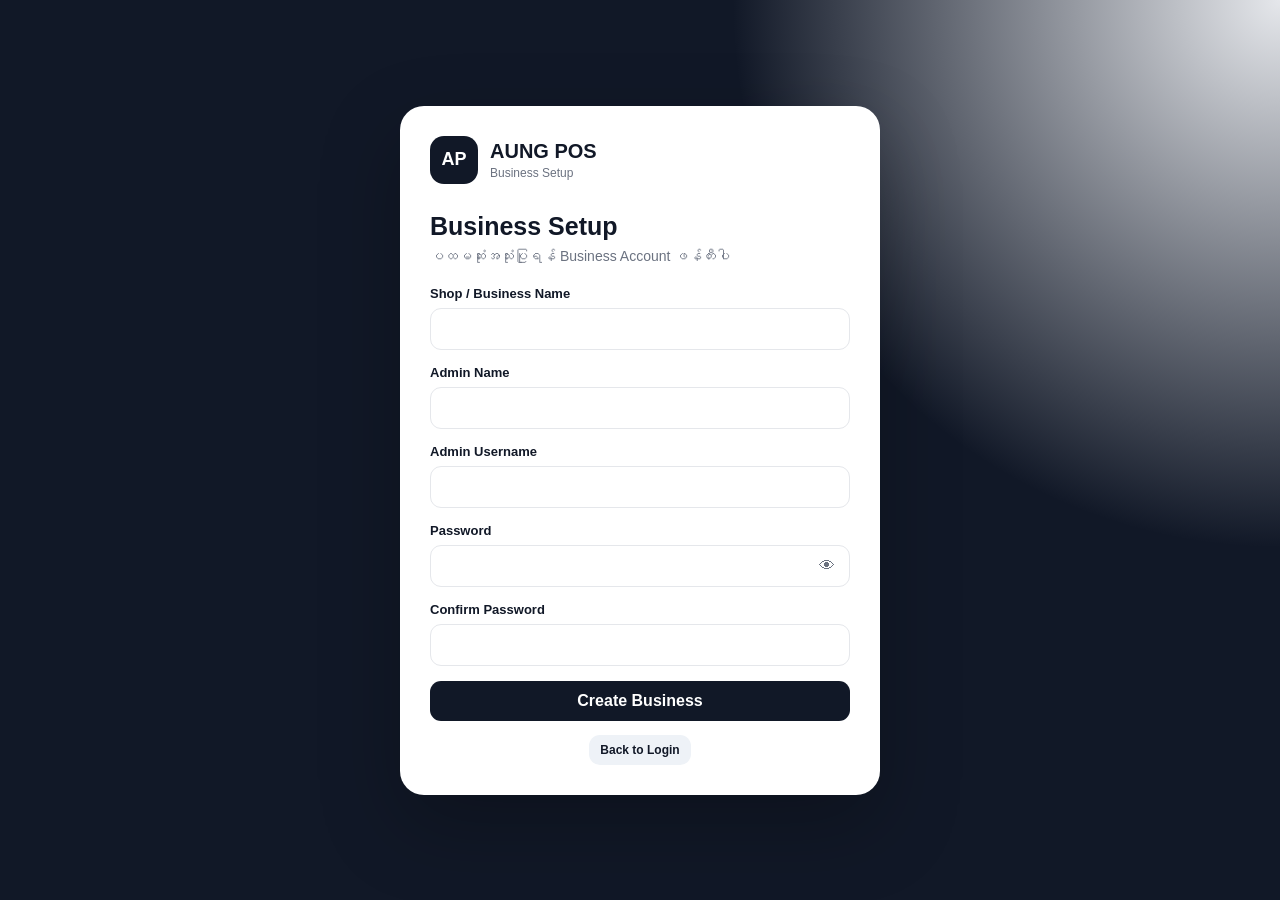
<file: index.html>
<!DOCTYPE html>
<html lang="my">
<head>
<meta charset="UTF-8">
<meta name="viewport" content="width=device-width, initial-scale=1.0, viewport-fit=cover">
<meta name="theme-color" content="#111827">
<title>Aung POS V2 Professional</title>

<style>
*{
  box-sizing:border-box;
  margin:0;
  padding:0;
}

:root{
  --bg:#f5f7fb;
  --surface:#ffffff;
  --surface2:#f8fafc;
  --border:#e5e7eb;
  --text:#111827;
  --muted:#6b7280;
  --primary:#111827;
  --primary2:#1f2937;
  --success:#15803d;
  --danger:#dc2626;
  --warning:#d97706;
  --shadow:0 10px 30px rgba(15,23,42,.07);
  --radius:16px;
}

body{
  font-family:
    -apple-system,
    BlinkMacSystemFont,
    "Noto Sans Myanmar",
    "Myanmar Text",
    Arial,
    sans-serif;
  background:var(--bg);
  color:var(--text);
  min-height:100vh;
}

button,
input,
select,
textarea{
  font:inherit;
}

button{
  cursor:pointer;
}

.hidden{
  display:none!important;
}

.muted{
  color:var(--muted);
}

.text-success{
  color:var(--success);
}

.text-danger{
  color:var(--danger);
}

.text-warning{
  color:var(--warning);
}

/* =========================
   AUTH
========================= */

.auth-screen{
  min-height:100vh;
  display:flex;
  align-items:center;
  justify-content:center;
  padding:24px;
  background:
    radial-gradient(circle at top right,#e5e7eb 0,transparent 35%),
    #111827;
}

.auth-card{
  width:min(480px,100%);
  background:#fff;
  border-radius:24px;
  padding:30px;
  box-shadow:0 30px 80px rgba(0,0,0,.25);
}

.brand{
  display:flex;
  align-items:center;
  gap:12px;
  margin-bottom:28px;
}

.brand-logo{
  width:48px;
  height:48px;
  border-radius:14px;
  background:#111827;
  color:#fff;
  display:flex;
  align-items:center;
  justify-content:center;
  font-weight:900;
  font-size:18px;
}

.brand h1{
  font-size:20px;
}

.brand p{
  color:var(--muted);
  font-size:12px;
  margin-top:3px;
}

.auth-title{
  font-size:25px;
  font-weight:800;
  margin-bottom:7px;
}

.auth-subtitle{
  color:var(--muted);
  font-size:14px;
  margin-bottom:22px;
}

/* =========================
   FORMS
========================= */

.form-group{
  margin-bottom:15px;
}

.form-label{
  display:block;
  font-size:13px;
  font-weight:700;
  margin-bottom:7px;
}

input,
select,
textarea{
  width:100%;
  border:1px solid var(--border);
  background:#fff;
  color:var(--text);
  border-radius:11px;
  padding:11px 12px;
  outline:none;
  transition:.2s;
}

input:focus,
select:focus,
textarea:focus{
  border-color:#6b7280;
  box-shadow:0 0 0 3px rgba(17,24,39,.06);
}

textarea{
  min-height:90px;
  resize:vertical;
}

.password-wrap{
  position:relative;
}

.password-wrap input{
  padding-right:45px;
}

.password-toggle{
  position:absolute;
  right:8px;
  top:50%;
  transform:translateY(-50%);
  border:0;
  background:transparent;
  padding:7px;
  color:var(--muted);
}

.form-grid{
  display:grid;
  grid-template-columns:repeat(2,minmax(0,1fr));
  gap:14px;
}

.form-grid.three{
  grid-template-columns:repeat(3,minmax(0,1fr));
}

/* =========================
   BUTTONS
========================= */

.btn{
  border:0;
  border-radius:11px;
  padding:11px 15px;
  font-weight:750;
  transition:.2s;
}

.btn:hover{
  transform:translateY(-1px);
}

.btn-primary{
  background:var(--primary);
  color:#fff;
}

.btn-secondary{
  background:#eef2f7;
  color:#111827;
}

.btn-success{
  background:#15803d;
  color:#fff;
}

.btn-danger{
  background:#dc2626;
  color:#fff;
}

.btn-warning{
  background:#d97706;
  color:#fff;
}

.btn-sm{
  padding:8px 11px;
  font-size:12px;
}

.btn-block{
  width:100%;
}

.actions{
  display:flex;
  flex-wrap:wrap;
  gap:8px;
}

/* =========================
   APP
========================= */

.app-shell{
  display:flex;
  min-height:100vh;
}

.sidebar{
  width:260px;
  background:#111827;
  color:#fff;
  position:fixed;
  inset:0 auto 0 0;
  z-index:100;
  display:flex;
  flex-direction:column;
  overflow-y:auto;
}

.sidebar-brand{
  padding:22px 18px;
  border-bottom:1px solid rgba(255,255,255,.08);
}

.sidebar-brand-title{
  font-weight:900;
  font-size:18px;
}

.sidebar-brand-sub{
  color:#9ca3af;
  font-size:11px;
  margin-top:4px;
}

.shop-mini{
  margin:14px;
  padding:12px;
  background:rgba(255,255,255,.06);
  border:1px solid rgba(255,255,255,.07);
  border-radius:12px;
}

.shop-mini strong{
  display:block;
  font-size:13px;
}

.shop-mini span{
  color:#9ca3af;
  font-size:11px;
}

.nav{
  padding:8px 10px 20px;
}

.nav-section{
  color:#6b7280;
  font-size:10px;
  text-transform:uppercase;
  padding:15px 10px 7px;
  letter-spacing:.08em;
}

.nav-btn{
  width:100%;
  display:flex;
  align-items:center;
  gap:10px;
  color:#d1d5db;
  background:transparent;
  border:0;
  border-radius:10px;
  padding:11px 12px;
  text-align:left;
  margin-bottom:3px;
  font-size:13px;
}

.nav-btn:hover,
.nav-btn.active{
  background:#1f2937;
  color:#fff;
}

.nav-icon{
  width:22px;
  text-align:center;
}

.main{
  margin-left:260px;
  flex:1;
  min-width:0;
}

.topbar{
  height:68px;
  background:#fff;
  border-bottom:1px solid var(--border);
  display:flex;
  align-items:center;
  justify-content:space-between;
  padding:0 22px;
  position:sticky;
  top:0;
  z-index:50;
}

.top-left{
  display:flex;
  align-items:center;
  gap:12px;
}

.mobile-menu{
  display:none;
}

.page-title{
  font-size:18px;
  font-weight:850;
}

.user-area{
  display:flex;
  align-items:center;
  gap:10px;
}

.user-badge{
  background:#f3f4f6;
  border-radius:12px;
  padding:8px 11px;
  display:flex;
  flex-direction:column;
  align-items:flex-end;
}

.user-badge strong{
  font-size:12px;
}

.user-badge span{
  color:var(--muted);
  font-size:10px;
}

.content{
  padding:22px;
}

/* =========================
   CARDS
========================= */

.card{
  background:#fff;
  border:1px solid var(--border);
  border-radius:var(--radius);
  box-shadow:var(--shadow);
}

.card-header{
  padding:17px 18px;
  border-bottom:1px solid var(--border);
  display:flex;
  align-items:center;
  justify-content:space-between;
  gap:10px;
}

.card-title{
  font-weight:800;
  font-size:15px;
}

.card-body{
  padding:18px;
}

.stats-grid{
  display:grid;
  grid-template-columns:repeat(4,minmax(0,1fr));
  gap:14px;
  margin-bottom:18px;
}

.stat-card{
  padding:18px;
  background:#fff;
  border:1px solid var(--border);
  border-radius:16px;
  box-shadow:var(--shadow);
}

.stat-label{
  color:var(--muted);
  font-size:12px;
}

.stat-value{
  font-size:23px;
  font-weight:900;
  margin-top:8px;
}

.stat-note{
  font-size:11px;
  color:var(--muted);
  margin-top:5px;
}

.grid-2{
  display:grid;
  grid-template-columns:1fr 1fr;
  gap:18px;
}

.grid-3{
  display:grid;
  grid-template-columns:repeat(3,1fr);
  gap:18px;
}

/* =========================
   TABLE
========================= */

.table-wrap{
  width:100%;
  overflow:auto;
}

table{
  width:100%;
  border-collapse:collapse;
  min-width:650px;
}

th,
td{
  border-bottom:1px solid var(--border);
  padding:12px 10px;
  text-align:left;
  font-size:12px;
  vertical-align:middle;
}

th{
  color:var(--muted);
  font-size:11px;
  font-weight:800;
  background:#fafafa;
}

.badge{
  display:inline-flex;
  align-items:center;
  border-radius:999px;
  padding:5px 8px;
  font-size:10px;
  font-weight:800;
  background:#eef2f7;
}

.badge.success{
  background:#dcfce7;
  color:#166534;
}

.badge.danger{
  background:#fee2e2;
  color:#991b1b;
}

.badge.warning{
  background:#fef3c7;
  color:#92400e;
}

/* =========================
   TOOLBAR
========================= */

.toolbar{
  display:flex;
  flex-wrap:wrap;
  gap:9px;
  margin-bottom:15px;
}

.toolbar .grow{
  flex:1;
  min-width:180px;
}

/* =========================
   PRODUCT PHOTO
========================= */

.photo-upload{
  border:1.5px dashed #cbd5e1;
  border-radius:16px;
  padding:15px;
  background:#f8fafc;
}

.photo-preview{
  width:150px;
  height:150px;
  border-radius:14px;
  background:#e5e7eb;
  overflow:hidden;
  display:flex;
  align-items:center;
  justify-content:center;
  margin-bottom:12px;
  position:relative;
}

.photo-preview img{
  width:100%;
  height:100%;
  object-fit:cover;
}

.photo-placeholder{
  color:#94a3b8;
  text-align:center;
  font-size:12px;
}

.photo-placeholder div{
  font-size:34px;
  margin-bottom:5px;
}

.product-photo{
  width:52px;
  height:52px;
  border-radius:10px;
  object-fit:cover;
  background:#f1f5f9;
  display:block;
}

.product-photo.large{
  width:100%;
  height:150px;
  border-radius:12px;
}

.product-photo-placeholder{
  width:52px;
  height:52px;
  border-radius:10px;
  background:#f1f5f9;
  display:flex;
  align-items:center;
  justify-content:center;
  color:#94a3b8;
  font-size:22px;
}

.product-grid{
  display:grid;
  grid-template-columns:repeat(4,minmax(0,1fr));
  gap:14px;
}

.product-card{
  background:#fff;
  border:1px solid var(--border);
  border-radius:16px;
  overflow:hidden;
  transition:.2s;
}

.product-card:hover{
  transform:translateY(-2px);
  box-shadow:var(--shadow);
}

.product-card-image{
  height:155px;
  background:#f1f5f9;
  display:flex;
  align-items:center;
  justify-content:center;
  overflow:hidden;
}

.product-card-image img{
  width:100%;
  height:100%;
  object-fit:cover;
}

.product-card-placeholder{
  font-size:40px;
  color:#94a3b8;
}

.product-card-body{
  padding:13px;
}

.product-card-name{
  font-weight:800;
  font-size:13px;
  line-height:1.4;
}

.product-card-meta{
  color:var(--muted);
  font-size:10px;
  margin-top:4px;
}

.product-card-price{
  font-size:16px;
  font-weight:900;
  margin-top:8px;
}

.product-card-stock{
  font-size:10px;
  margin-top:4px;
}

.product-card .btn{
  margin-top:10px;
  width:100%;
}

/* =========================
   POS
========================= */

.pos-layout{
  display:grid;
  grid-template-columns:minmax(0,1.5fr) minmax(320px,.8fr);
  gap:18px;
}

.pos-products{
  min-height:500px;
}

.cart-panel{
  position:sticky;
  top:88px;
  align-self:start;
}

.cart-item{
  display:flex;
  gap:10px;
  padding:10px 0;
  border-bottom:1px solid var(--border);
}

.cart-thumb{
  width:48px;
  height:48px;
  flex:none;
  border-radius:9px;
  background:#f1f5f9;
  overflow:hidden;
}

.cart-thumb img{
  width:100%;
  height:100%;
  object-fit:cover;
}

.cart-thumb-placeholder{
  width:100%;
  height:100%;
  display:flex;
  align-items:center;
  justify-content:center;
  color:#94a3b8;
}

.cart-info{
  min-width:0;
  flex:1;
}

.cart-name{
  font-size:12px;
  font-weight:800;
}

.cart-price{
  color:var(--muted);
  font-size:10px;
  margin-top:3px;
}

.qty-control{
  display:flex;
  align-items:center;
  gap:5px;
  margin-top:7px;
}

.qty-control button{
  width:25px;
  height:25px;
  border:1px solid var(--border);
  background:#fff;
  border-radius:7px;
}

.qty-control span{
  min-width:22px;
  text-align:center;
  font-size:11px;
  font-weight:800;
}

.cart-total{
  padding-top:15px;
  margin-top:10px;
  border-top:1px solid var(--border);
}

.total-row{
  display:flex;
  justify-content:space-between;
  gap:10px;
  padding:6px 0;
  font-size:13px;
}

.total-row.grand{
  font-size:18px;
  font-weight:900;
  padding-top:12px;
}

/* =========================
   SUBSCRIPTION
========================= */

.plan-grid{
  display:grid;
  grid-template-columns:repeat(3,1fr);
  gap:15px;
}

.plan{
  border:1px solid var(--border);
  border-radius:18px;
  padding:20px;
  background:#fff;
  position:relative;
}

.plan.recommended{
  border:2px solid #111827;
}

.plan-label{
  font-size:11px;
  font-weight:800;
  color:var(--muted);
}

.plan h3{
  margin-top:7px;
  font-size:18px;
}

.plan-price{
  font-size:26px;
  font-weight:900;
  margin:12px 0;
}

.plan p{
  font-size:11px;
  color:var(--muted);
  line-height:1.7;
}

.plan .btn{
  width:100%;
  margin-top:15px;
}

/* =========================
   MODAL
========================= */

.modal-overlay{
  position:fixed;
  inset:0;
  background:rgba(15,23,42,.58);
  z-index:300;
  display:none;
  align-items:center;
  justify-content:center;
  padding:20px;
}

.modal-overlay.show{
  display:flex;
}

.modal{
  width:min(700px,100%);
  max-height:90vh;
  overflow:auto;
  background:#fff;
  border-radius:20px;
  box-shadow:0 30px 80px rgba(0,0,0,.25);
}

.modal-header{
  padding:17px 18px;
  border-bottom:1px solid var(--border);
  display:flex;
  align-items:center;
  justify-content:space-between;
}

.modal-title{
  font-weight:850;
}

.modal-close{
  border:0;
  background:#f1f5f9;
  width:34px;
  height:34px;
  border-radius:9px;
}

.modal-body{
  padding:18px;
}

/* =========================
   TOAST
========================= */

.toast-container{
  position:fixed;
  right:18px;
  bottom:18px;
  z-index:500;
  display:flex;
  flex-direction:column;
  gap:8px;
}

.toast{
  background:#111827;
  color:#fff;
  padding:12px 15px;
  border-radius:11px;
  box-shadow:0 15px 40px rgba(0,0,0,.2);
  font-size:12px;
  max-width:320px;
}

.toast.success{
  background:#166534;
}

.toast.error{
  background:#991b1b;
}

/* =========================
   ALERTS
========================= */

.alert-box{
  border:1px solid var(--border);
  border-radius:12px;
  padding:12px;
  margin-bottom:9px;
  background:#fff;
  font-size:12px;
}

.alert-box.warning{
  border-color:#fcd34d;
  background:#fffbeb;
}

.alert-box.danger{
  border-color:#fecaca;
  background:#fef2f2;
}

.empty{
  text-align:center;
  padding:35px 15px;
  color:var(--muted);
  font-size:12px;
}

/* =========================
   PRINT
========================= */

.print-area{
  display:none;
}

@media print{
  body *{
    visibility:hidden!important;
  }

  .print-area,
  .print-area *{
    visibility:visible!important;
  }

  .print-area{
    display:block!important;
    position:absolute;
    left:0;
    top:0;
    width:100%;
    padding:15px;
    color:#000;
  }
}

/* =========================
   RESPONSIVE
========================= */

@media(max-width:1100px){
  .stats-grid{
    grid-template-columns:repeat(2,1fr);
  }

  .product-grid{
    grid-template-columns:repeat(3,1fr);
  }

  .pos-layout{
    grid-template-columns:1fr;
  }

  .cart-panel{
    position:static;
  }
}

@media(max-width:800px){
  .sidebar{
    transform:translateX(-100%);
    transition:.25s;
    box-shadow:20px 0 50px rgba(0,0,0,.15);
  }

  .sidebar.open{
    transform:translateX(0);
  }

  .main{
    margin-left:0;
  }

  .mobile-menu{
    display:block;
    border:0;
    background:#f3f4f6;
    width:36px;
    height:36px;
    border-radius:9px;
  }

  .content{
    padding:15px;
  }

  .topbar{
    padding:0 14px;
  }

  .user-badge{
    display:none;
  }

  .grid-2,
  .grid-3{
    grid-template-columns:1fr;
  }

  .plan-grid{
    grid-template-columns:1fr;
  }

  .product-grid{
    grid-template-columns:repeat(2,1fr);
  }

  .form-grid,
  .form-grid.three{
    grid-template-columns:1fr;
  }
}

@media(max-width:480px){
  .auth-card{
    padding:22px;
  }

  .stats-grid{
    grid-template-columns:1fr 1fr;
    gap:9px;
  }

  .stat-card{
    padding:13px;
  }

  .stat-value{
    font-size:18px;
  }

  .product-grid{
    grid-template-columns:1fr 1fr;
    gap:9px;
  }

  .product-card-image{
    height:125px;
  }

  .content{
    padding:10px;
  }
}
</style>
</head>

<body>

<!-- =========================
     AUTH
========================= -->

<div id="authScreen" class="auth-screen">

  <div id="loginCard" class="auth-card">

    <div class="brand">
      <div class="brand-logo">AP</div>
      <div>
        <h1>AUNG POS</h1>
        <p>Professional Business POS</p>
      </div>
    </div>

    <div class="auth-title">Login</div>
    <div class="auth-subtitle">
      သင့် Business Account ဖြင့် ဝင်ရောက်ပါ
    </div>

    <form id="loginForm">

      <div class="form-group">
        <label class="form-label">Username</label>
        <input id="loginUsername" autocomplete="username" required>
      </div>

      <div class="form-group">
        <label class="form-label">Password</label>

        <div class="password-wrap">
          <input
            id="loginPassword"
            type="password"
            autocomplete="current-password"
            required
          >
          <button
            type="button"
            class="password-toggle"
            onclick="togglePassword('loginPassword',this)"
          >👁</button>
        </div>
      </div>

      <button class="btn btn-primary btn-block" type="submit">
        Login
      </button>

    </form>

    <div style="margin-top:18px;text-align:center">
      <button
        class="btn btn-secondary btn-sm"
        onclick="showSetup()"
        id="firstSetupBtn"
      >
        First Time Setup
      </button>
    </div>

  </div>

  <!-- SETUP -->

  <div id="setupCard" class="auth-card hidden">

    <div class="brand">
      <div class="brand-logo">AP</div>
      <div>
        <h1>AUNG POS</h1>
        <p>Business Setup</p>
      </div>
    </div>

    <div class="auth-title">Business Setup</div>
    <div class="auth-subtitle">
      ပထမဆုံးအသုံးပြုရန် Business Account ဖန်တီးပါ
    </div>

    <form id="setupForm">

      <div class="form-group">
        <label class="form-label">Shop / Business Name</label>
        <input id="setupShopName" required>
      </div>

      <div class="form-group">
        <label class="form-label">Admin Name</label>
        <input id="setupAdminName" required>
      </div>

      <div class="form-group">
        <label class="form-label">Admin Username</label>
        <input id="setupUsername" required>
      </div>

      <div class="form-group">
        <label class="form-label">Password</label>

        <div class="password-wrap">
          <input id="setupPassword" type="password" minlength="6" required>
          <button
            type="button"
            class="password-toggle"
            onclick="togglePassword('setupPassword',this)"
          >👁</button>
        </div>
      </div>

      <div class="form-group">
        <label class="form-label">Confirm Password</label>
        <input id="setupConfirm" type="password" minlength="6" required>
      </div>

      <button class="btn btn-primary btn-block" type="submit">
        Create Business
      </button>

    </form>

    <div style="margin-top:14px;text-align:center">
      <button class="btn btn-secondary btn-sm" onclick="showLogin()">
        Back to Login
      </button>
    </div>

  </div>

</div>


<!-- =========================
     APP
========================= -->

<div id="appShell" class="app-shell hidden">

  <aside id="sidebar" class="sidebar">

    <div class="sidebar-brand">
      <div class="sidebar-brand-title">AUNG POS</div>
      <div class="sidebar-brand-sub">V2 Professional</div>
    </div>

    <div class="shop-mini">
      <strong id="sideShopName">My Business</strong>
      <span>Business POS System</span>
    </div>

    <nav class="nav">

      <div class="nav-section">Main</div>

      <button class="nav-btn active" data-section="dashboard">
        <span class="nav-icon">⌂</span>
        Dashboard
      </button>

      <button class="nav-btn" data-section="sales">
        <span class="nav-icon">🛒</span>
        Sales / POS
      </button>

      <button class="nav-btn" data-section="products">
        <span class="nav-icon">📦</span>
        Products
      </button>

      <button class="nav-btn" data-section="purchases">
        <span class="nav-icon">🚚</span>
        Purchases
      </button>

      <button class="nav-btn" data-section="stock">
        <span class="nav-icon">📊</span>
        Stock
      </button>

      <button class="nav-btn" data-section="customers">
        <span class="nav-icon">👥</span>
        Customers
      </button>

      <button class="nav-btn" data-section="suppliers">
        <span class="nav-icon">🏢</span>
        Suppliers
      </button>

      <button class="nav-btn" data-section="debts">
        <span class="nav-icon">💳</span>
        Debts
      </button>

      <button class="nav-btn" data-section="expenses">
        <span class="nav-icon">💰</span>
        Expenses
      </button>

      <button class="nav-btn" data-section="employees">
        <span class="nav-icon">🧑‍💼</span>
        Employees
      </button>

      <div class="nav-section">Management</div>

      <button class="nav-btn" data-section="reports">
        <span class="nav-icon">📈</span>
        Reports
      </button>

      <button class="nav-btn" data-section="subscription">
        <span class="nav-icon">⭐</span>
        Subscription
      </button>

      <button class="nav-btn" data-section="users">
        <span class="nav-icon">🔐</span>
        Users
      </button>

      <button class="nav-btn" data-section="settings">
        <span class="nav-icon">⚙</span>
        Settings
      </button>

    </nav>

  </aside>


  <main class="main">

    <header class="topbar">

      <div class="top-left">
        <button
          class="mobile-menu"
          onclick="toggleSidebar()"
        >☰</button>

        <div>
          <div id="pageTitle" class="page-title">Dashboard</div>
        </div>
      </div>

      <div class="user-area">

        <div class="user-badge">
          <strong id="topUserName">Admin</strong>
          <span id="topUserRole">Admin</span>
        </div>

        <button
          class="btn btn-secondary btn-sm"
          onclick="logout()"
        >
          Logout
        </button>

      </div>

    </header>


    <div class="content">

      <!-- ================= DASHBOARD ================= -->

      <section id="section-dashboard" class="app-section">

        <div style="margin-bottom:18px">
          <h2 style="font-size:22px">
            မင်္ဂလာပါ <span id="welcomeUserName"></span>
          </h2>

          <p class="muted" style="font-size:12px;margin-top:4px">
            <span id="welcomeShopName"></span> ရဲ့ Business Dashboard
          </p>
        </div>

        <div class="stats-grid">

          <div class="stat-card">
            <div class="stat-label">Today Sales</div>
            <div id="todaySales" class="stat-value">0 Ks</div>
            <div id="todaySalesCount" class="stat-note">0 invoices</div>
          </div>

          <div class="stat-card">
            <div class="stat-label">Gross Profit</div>
            <div id="todayProfit" class="stat-value">0 Ks</div>
            <div class="stat-note">Today</div>
          </div>

          <div class="stat-card">
            <div class="stat-label">Purchases</div>
            <div id="todayPurchase" class="stat-value">0 Ks</div>
            <div class="stat-note">Today</div>
          </div>

          <div class="stat-card">
            <div class="stat-label">Expenses</div>
            <div id="todayExpense" class="stat-value">0 Ks</div>
            <div class="stat-note">Today</div>
          </div>

        </div>

        <div class="stats-grid">

          <div class="stat-card">
            <div class="stat-label">Products</div>
            <div id="totalProducts" class="stat-value">0</div>
            <div class="stat-note">Total products</div>
          </div>

          <div class="stat-card">
            <div class="stat-label">Low Stock</div>
            <div id="lowStockCount" class="stat-value text-warning">0</div>
            <div class="stat-note">Need attention</div>
          </div>

          <div class="stat-card">
            <div class="stat-label">Customers</div>
            <div id="totalCustomers" class="stat-value">0</div>
            <div class="stat-note">Total customers</div>
          </div>

          <div class="stat-card">
            <div class="stat-label">Expiry Alerts</div>
            <div id="expiryCount" class="stat-value text-danger">0</div>
            <div class="stat-note">Products</div>
          </div>

        </div>


        <div class="grid-2">

          <div class="card">
            <div class="card-header">
              <div class="card-title">Recent Sales</div>
              <button class="btn btn-secondary btn-sm" onclick="navigate('sales')">
                View All
              </button>
            </div>

            <div id="recentSales" class="card-body"></div>
          </div>


          <div class="card">
            <div class="card-header">
              <div class="card-title">Business Alerts</div>
            </div>

            <div id="dashboardAlerts" class="card-body"></div>
          </div>

        </div>

      </section>


      <!-- ================= SALES ================= -->

      <section id="section-sales" class="app-section hidden">

        <div class="toolbar">

          <input
            id="salesSearch"
            class="grow"
            placeholder="Product name / barcode ရှာပါ"
            oninput="renderSalesProducts()"
          >

          <select id="salesCategory" onchange="renderSalesProducts()">
            <option value="">Category အားလုံး</option>
          </select>

          <button class="btn btn-secondary" onclick="clearCart()">
            Clear Cart
          </button>

        </div>


        <div class="pos-layout">

          <div class="card pos-products">

            <div class="card-header">
              <div class="card-title">Products</div>
              <span class="muted" id="salesProductCount">0</span>
            </div>

            <div class="card-body">

              <div id="salesProducts" class="product-grid"></div>

            </div>

          </div>


          <div class="card cart-panel">

            <div class="card-header">
              <div class="card-title">
                Cart
                <span id="cartCount" class="badge">0</span>
              </div>

              <button class="btn btn-secondary btn-sm" onclick="newSale()">
                New
              </button>
            </div>

            <div class="card-body">

              <div id="cartItems"></div>

              <div class="form-group" style="margin-top:14px">
                <label class="form-label">Customer</label>

                <select id="saleCustomer">
                  <option value="">Walk-in Customer</option>
                </select>
              </div>

              <div class="form-group">
                <label class="form-label">Discount</label>
                <input
                  id="saleDiscount"
                  type="number"
                  min="0"
                  value="0"
                  oninput="renderCart()"
                >
              </div>

              <div class="form-group">
                <label class="form-label">Payment Method</label>

                <select id="salePaymentMethod">
                  <option value="Cash">Cash</option>
                  <option value="KBZ Pay">KBZ Pay</option>
                  <option value="Wave Pay">Wave Pay</option>
                  <option value="Bank">Bank</option>
                  <option value="Credit-Due">Credit / Due</option>
                </select>
              </div>

              <div class="cart-total">

                <div class="total-row">
                  <span>Subtotal</span>
                  <strong id="cartSubtotal">0 Ks</strong>
                </div>

                <div class="total-row">
                  <span>Discount</span>
                  <strong id="cartDiscount">0 Ks</strong>
                </div>

                <div class="total-row grand">
                  <span>Total</span>
                  <strong id="cartTotal">0 Ks</strong>
                </div>

              </div>

              <button
                id="checkoutBtn"
                class="btn btn-primary btn-block"
                style="margin-top:15px"
                onclick="checkout()"
              >
                Complete Sale
              </button>

            </div>

          </div>

        </div>

      </section>


      <!-- ================= PRODUCTS ================= -->

      <section id="section-products" class="app-section hidden">

        <div class="toolbar">

          <input
            id="productSearch"
            class="grow"
            placeholder="Product ရှာပါ"
            oninput="renderProductsTable()"
          >

          <select
            id="productCategoryFilter"
            onchange="renderProductsTable()"
          >
            <option value="">Category အားလုံး</option>
          </select>

          <select
            id="stockFilter"
            onchange="renderProductsTable()"
          >
            <option value="">Stock အားလုံး</option>
            <option value="low">Low Stock</option>
            <option value="out">Out of Stock</option>
          </select>

          <button
            id="addProductBtn"
            class="btn btn-primary"
            onclick="openProductModal()"
          >
            + Product
          </button>

        </div>


        <div class="card">

          <div class="card-header">
            <div class="card-title">Product List</div>
            <span id="productListCount" class="muted">0</span>
          </div>

          <div class="table-wrap">

            <table>

              <thead>
                <tr>
                  <th>Photo</th>
                  <th>Product</th>
                  <th>Category</th>
                  <th>Unit</th>
                  <th>Buy</th>
                  <th>Retail</th>
                  <th>Stock</th>
                  <th>Expiry</th>
                  <th>Action</th>
                </tr>
              </thead>

              <tbody id="productsTableBody"></tbody>

            </table>

          </div>

        </div>

      </section>


      <!-- ================= PURCHASES ================= -->

      <section id="section-purchases" class="app-section hidden">

        <div class="toolbar">

          <div class="stat-card" style="padding:10px 14px">
            <div class="stat-label">Today Purchase</div>
            <strong id="purchaseTodayTotal">0 Ks</strong>
          </div>

          <div class="stat-card" style="padding:10px 14px">
            <div class="stat-label">Invoices</div>
            <strong id="purchaseInvoiceCount">0</strong>
          </div>

          <div class="stat-card" style="padding:10px 14px">
            <div class="stat-label">Supplier Payable</div>
            <strong id="supplierPayable">0 Ks</strong>
          </div>

          <button
            id="newPurchaseBtn"
            class="btn btn-primary"
            onclick="openPurchaseModal()"
          >
            + Purchase
          </button>

        </div>


        <div class="card">

          <div class="card-header">
            <div class="card-title">Purchase History</div>
          </div>

          <div class="table-wrap">

            <table>

              <thead>
                <tr>
                  <th>Invoice</th>
                  <th>Date</th>
                  <th>Supplier</th>
                  <th>Product</th>
                  <th>Qty</th>
                  <th>Price</th>
                  <th>Total</th>
                  <th>Due</th>
                </tr>
              </thead>

              <tbody id="purchaseTableBody"></tbody>

            </table>

          </div>

        </div>

      </section>


      <!-- ================= STOCK ================= -->

      <section id="section-stock" class="app-section hidden">

        <div class="stats-grid">

          <div class="stat-card">
            <div class="stat-label">Products</div>
            <div id="stockProductCount" class="stat-value">0</div>
          </div>

          <div class="stat-card">
            <div class="stat-label">Units</div>
            <div id="stockUnitCount" class="stat-value">0</div>
          </div>

          <div class="stat-card">
            <div class="stat-label">Stock Cost Value</div>
            <div id="stockCostValue" class="stat-value">0 Ks</div>
          </div>

          <div class="stat-card">
            <div class="stat-label">Low Stock</div>
            <div id="stockLowCount" class="stat-value text-warning">0</div>
          </div>

        </div>

        <div class="toolbar">
          <button
            id="stockAdjustmentBtn"
            class="btn btn-primary"
            onclick="openAdjustmentModal()"
          >
            ± Stock Adjustment
          </button>
        </div>

        <div class="card">

          <div class="table-wrap">

            <table>

              <thead>
                <tr>
                  <th>Photo</th>
                  <th>Product</th>
                  <th>Category</th>
                  <th>Stock</th>
                  <th>Min Stock</th>
                  <th>Buy Price</th>
                  <th>Status</th>
                </tr>
              </thead>

              <tbody id="stockTableBody"></tbody>

            </table>

          </div>

        </div>

      </section>


      <!-- ================= CUSTOMERS ================= -->

      <section id="section-customers" class="app-section hidden">

        <div class="toolbar">

          <input
            id="customerSearch"
            class="grow"
            placeholder="Customer ရှာပါ"
            oninput="renderCustomers()"
          >

          <button
            id="addCustomerBtn"
            class="btn btn-primary"
            onclick="openCustomerModal()"
          >
            + Customer
          </button>

        </div>

        <div class="stats-grid">

          <div class="stat-card">
            <div class="stat-label">Customers</div>
            <div id="customerCount" class="stat-value">0</div>
          </div>

          <div class="stat-card">
            <div class="stat-label">Receivable</div>
            <div id="customerReceivable" class="stat-value">0 Ks</div>
          </div>

        </div>

        <div class="card">

          <div class="table-wrap">

            <table>

              <thead>
                <tr>
                  <th>Name</th>
                  <th>Phone</th>
                  <th>Address</th>
                  <th>Due</th>
                  <th>Action</th>
                </tr>
              </thead>

              <tbody id="customerTableBody"></tbody>

            </table>

          </div>

        </div>

      </section>


      <!-- ================= SUPPLIERS ================= -->

      <section id="section-suppliers" class="app-section hidden">

        <div class="toolbar">
          <button
            class="btn btn-primary"
            onclick="openSupplierModal()"
          >
            + Supplier
          </button>
        </div>

        <div class="card">

          <div class="table-wrap">

            <table>

              <thead>
                <tr>
                  <th>Name</th>
                  <th>Phone</th>
                  <th>Address</th>
                  <th>Payable</th>
                  <th>Action</th>
                </tr>
              </thead>

              <tbody id="supplierTableBody"></tbody>

            </table>

          </div>

        </div>

      </section>


      <!-- ================= DEBTS ================= -->

      <section id="section-debts" class="app-section hidden">

        <div class="stats-grid">

          <div class="stat-card">
            <div class="stat-label">Customer Receivable</div>
            <div id="totalReceivable" class="stat-value">0 Ks</div>
          </div>

          <div class="stat-card">
            <div class="stat-label">Supplier Payable</div>
            <div id="totalPayable" class="stat-value">0 Ks</div>
          </div>

        </div>

        <div class="grid-2">

          <div class="card">
            <div class="card-header">
              <div class="card-title">Customer Receivable</div>
            </div>
            <div id="receivableList" class="card-body"></div>
          </div>

          <div class="card">
            <div class="card-header">
              <div class="card-title">Supplier Payable</div>
            </div>
            <div id="payableList" class="card-body"></div>
          </div>

        </div>

      </section>


      <!-- ================= EXPENSES ================= -->

      <section id="section-expenses" class="app-section hidden">

        <div class="stats-grid">

          <div class="stat-card">
            <div class="stat-label">Today</div>
            <div id="expenseToday" class="stat-value">0 Ks</div>
          </div>

          <div class="stat-card">
            <div class="stat-label">This Month</div>
            <div id="expenseMonth" class="stat-value">0 Ks</div>
          </div>

          <div class="stat-card">
            <div class="stat-label">This Year</div>
            <div id="expenseYear" class="stat-value">0 Ks</div>
          </div>

          <div>
            <button
              id="addExpenseBtn"
              class="btn btn-primary"
              onclick="openExpenseModal()"
            >
              + Expense
            </button>
          </div>

        </div>

        <div class="card">

          <div class="table-wrap">

            <table>

              <thead>
                <tr>
                  <th>Date</th>
                  <th>Category</th>
                  <th>Description</th>
                  <th>Amount</th>
                  <th>User</th>
                </tr>
              </thead>

              <tbody id="expenseTableBody"></tbody>

            </table>

          </div>

        </div>

      </section>


      <!-- ================= EMPLOYEES ================= -->

      <section id="section-employees" class="app-section hidden">

        <div class="toolbar">

          <button
            id="addEmployeeBtn"
            class="btn btn-primary"
            onclick="openEmployeeModal()"
          >
            + Employee
          </button>

        </div>

        <div class="card">

          <div class="table-wrap">

            <table>

              <thead>
                <tr>
                  <th>Name</th>
                  <th>Role</th>
                  <th>Phone</th>
                  <th>Salary</th>
                  <th>Action</th>
                </tr>
              </thead>

              <tbody id="employeeTableBody"></tbody>

            </table>

          </div>

        </div>

      </section>


      <!-- ================= REPORTS ================= -->

      <section id="section-reports" class="app-section hidden">

        <div class="toolbar">

          <select id="reportPeriod" onchange="renderReports()">
            <option value="today">Today</option>
            <option value="month">This Month</option>
            <option value="year">This Year</option>
            <option value="all">All Time</option>
          </select>

          <button
            class="btn btn-secondary"
            onclick="printReport()"
          >
            Print Report
          </button>

        </div>

        <div class="stats-grid">

          <div class="stat-card">
            <div class="stat-label">Sales</div>
            <div id="reportSales" class="stat-value">0 Ks</div>
          </div>

          <div class="stat-card">
            <div class="stat-label">Purchases</div>
            <div id="reportPurchase" class="stat-value">0 Ks</div>
          </div>

          <div class="stat-card">
            <div class="stat-label">Expenses</div>
            <div id="reportExpenses" class="stat-value">0 Ks</div>
          </div>

          <div class="stat-card">
            <div class="stat-label">Gross Profit</div>
            <div id="reportProfit" class="stat-value">0 Ks</div>
          </div>

        </div>

        <div class="grid-2">

          <div class="card">
            <div class="card-header">
              <div class="card-title">Sales Summary</div>
            </div>
            <div id="salesReportSummary" class="card-body"></div>
          </div>

          <div class="card">
            <div class="card-header">
              <div class="card-title">Profit Summary</div>
            </div>
            <div id="profitReportSummary" class="card-body"></div>
          </div>

        </div>

      </section>


      <!-- ================= SUBSCRIPTION ================= -->

      <section id="section-subscription" class="app-section hidden">

        <div class="card" style="margin-bottom:18px">

          <div class="card-header">
            <div>
              <div class="card-title">Subscription Status</div>
              <div class="muted" style="font-size:11px;margin-top:3px">
                Aung POS Professional
              </div>
            </div>

            <span id="subscriptionStatus" class="badge">
              Unsubscribed
            </span>
          </div>

          <div class="card-body">

            <div class="grid-3">

              <div>
                <div class="muted" style="font-size:11px">
                  Current Plan
                </div>
                <strong id="subscriptionPlan">—</strong>
              </div>

              <div>
                <div class="muted" style="font-size:11px">
                  Start Date
                </div>
                <strong id="subscriptionStart">—</strong>
              </div>

              <div>
                <div class="muted" style="font-size:11px">
                  End Date
                </div>
                <strong id="subscriptionEnd">—</strong>
              </div>

            </div>

          </div>

        </div>


        <h3 style="font-size:17px;margin-bottom:12px">
          Choose Subscription
        </h3>

        <div class="plan-grid">

          <div class="plan">

            <div class="plan-label">MONTHLY</div>

            <h3>1 Month</h3>

            <div class="plan-price">
              100,000 Ks
            </div>

            <p>
              Aung POS Professional ကို ၁ လအသုံးပြုနိုင်မည်
            </p>

            <button
              class="btn btn-primary"
              onclick="selectPlan('1m')"
            >
              Choose Plan
            </button>

          </div>


          <div class="plan recommended">

            <div class="plan-label">
              ⭐ RECOMMENDED
            </div>

            <h3>3 Months</h3>

            <div class="plan-price">
              270,000 Ks
            </div>

            <p>
              ၃ လစာ Business POS အသုံးပြုခွင့်
            </p>

            <button
              class="btn btn-primary"
              onclick="selectPlan('3m')"
            >
              Choose Plan
            </button>

          </div>


          <div class="plan">

            <div class="plan-label">
              🔥 BEST VALUE
            </div>

            <h3>6 Months</h3>

            <div class="plan-price">
              480,000 Ks
            </div>

            <p>
              ၆ လစာ Business POS အသုံးပြုခွင့်
            </p>

            <button
              class="btn btn-primary"
              onclick="selectPlan('6m')"
            >
              Choose Plan
            </button>

          </div>

        </div>


        <div class="card" style="margin-top:18px">

          <div class="card-header">
            <div class="card-title">
              Payment
            </div>
          </div>

          <div class="card-body">

            <div class="alert-box">
              <strong>Payment Number</strong>

              <div style="font-size:20px;font-weight:900;margin-top:7px">
                0943016420
              </div>

              <div class="actions" style="margin-top:10px">
                <button
                  class="btn btn-secondary btn-sm"
                  onclick="copyPaymentNumber()"
                >
                  Copy Number
                </button>
              </div>
            </div>

            <form id="paymentRequestForm">

              <div class="form-grid">

                <div class="form-group">
                  <label class="form-label">
                    Plan
                  </label>

                  <select id="paymentPlan" required>
                    <option value="">Plan ရွေးပါ</option>
                    <option value="1m">
                      1 Month — 100,000 Ks
                    </option>
                    <option value="3m">
                      3 Months — 270,000 Ks
                    </option>
                    <option value="6m">
                      6 Months — 480,000 Ks
                    </option>
                  </select>
                </div>

                <div class="form-group">
                  <label class="form-label">
                    Payment Method
                  </label>

                  <select id="paymentMethod" required>
                    <option value="">ရွေးပါ</option>
                    <option value="KPay">KPay</option>
                    <option value="WavePay">WavePay</option>
                  </select>
                </div>

              </div>


              <div class="form-grid">

                <div class="form-group">
                  <label class="form-label">
                    Customer Name
                  </label>
                  <input id="paymentCustomerName" required>
                </div>

                <div class="form-group">
                  <label class="form-label">
                    Transaction ID
                  </label>
                  <input id="paymentTransactionId" required>
                </div>

              </div>


              <div class="form-group">

                <label class="form-label">
                  Payment Screenshot
                </label>

                <input
                  id="paymentScreenshot"
                  type="file"
                  accept="image/*"
                >

              </div>


              <button class="btn btn-primary">
                Submit Payment Request
              </button>

            </form>

          </div>

        </div>


        <div id="adminPaymentRequests" class="card hidden" style="margin-top:18px">

          <div class="card-header">
            <div class="card-title">
              Payment Requests
            </div>
          </div>

          <div class="table-wrap">

            <table>

              <thead>
                <tr>
                  <th>Date</th>
                  <th>Customer</th>
                  <th>Plan</th>
                  <th>Method</th>
                  <th>Transaction</th>
                  <th>Status</th>
                  <th>Action</th>
                </tr>
              </thead>

              <tbody id="paymentRequestsBody"></tbody>

            </table>

          </div>

        </div>

      </section>


      <!-- ================= USERS ================= -->

      <section id="section-users" class="app-section hidden">

        <div class="toolbar">

          <div class="stat-card" style="padding:10px 14px">
            <div class="stat-label">Users</div>
            <strong id="userCount">0 / 5</strong>
          </div>

          <button
            class="btn btn-primary"
            onclick="openUserModal()"
          >
            + User
          </button>

        </div>

        <div class="card">

          <div class="table-wrap">

            <table>

              <thead>
                <tr>
                  <th>Name</th>
                  <th>Username</th>
                  <th>Role</th>
                  <th>Created</th>
                  <th>Action</th>
                </tr>
              </thead>

              <tbody id="usersTableBody"></tbody>

            </table>

          </div>

        </div>

      </section>


      <!-- ================= SETTINGS ================= -->

      <section id="section-settings" class="app-section hidden">

        <div class="grid-2">

          <div class="card">

            <div class="card-header">
              <div class="card-title">
                Business Settings
              </div>
            </div>

            <div class="card-body">

              <form id="shopSettingsForm">

                <div class="form-group">
                  <label class="form-label">Shop Name</label>
                  <input id="shopName">
                </div>

                <div class="form-group">
                  <label class="form-label">Address</label>
                  <textarea id="shopAddress"></textarea>
                </div>

                <div class="form-group">
                  <label class="form-label">Phone</label>
                  <input id="shopPhone">
                </div>

                <div class="form-group">
                  <label class="form-label">Receipt Footer</label>
                  <input id="shopFooter">
                </div>

                <button class="btn btn-primary">
                  Save Settings
                </button>

              </form>

            </div>

          </div>


          <div class="card">

            <div class="card-header">
              <div class="card-title">
                Security / My Account
              </div>
            </div>

            <div class="card-body">

              <div class="form-group">
                <label class="form-label">
                  Current User
                </label>
                <input id="accountName" disabled>
              </div>

              <form id="changePasswordForm">

                <div class="form-group">
                  <label class="form-label">
                    Current Password
                  </label>

                  <input
                    id="currentPassword"
                    type="password"
                    required
                  >
                </div>

                <div class="form-group">
                  <label class="form-label">
                    New Password
                  </label>

                  <input
                    id="newPassword"
                    type="password"
                    minlength="6"
                    required
                  >
                </div>

                <div class="form-group">
                  <label class="form-label">
                    Confirm New Password
                  </label>

                  <input
                    id="confirmNewPassword"
                    type="password"
                    minlength="6"
                    required
                  >
                </div>

                <button class="btn btn-primary">
                  Change Password
                </button>

              </form>

            </div>

          </div>

        </div>


        <div class="card" style="margin-top:18px">

          <div class="card-header">
            <div class="card-title">
              Data Management
            </div>
          </div>

          <div class="card-body">

            <div class="actions">

              <button
                id="backupBtn"
                class="btn btn-secondary"
                onclick="backupData()"
              >
                Download Backup
              </button>

              <label
                class="btn btn-secondary"
                style="display:inline-flex;align-items:center"
              >
                Restore Backup
                <input
                  id="restoreInput"
                  type="file"
                  accept=".json,application/json"
                  style="display:none"
                  onchange="restoreData(event)"
                >
              </label>

              <button
                id="clearDataBtn"
                class="btn btn-danger"
                onclick="clearBusinessData()"
              >
                Clear Business Data
              </button>

            </div>

            <div class="muted" style="font-size:11px;margin-top:12px">
              Browser localStorage version — cloud database မချိတ်သေးသောအခြေအနေတွင်
              data သည် ဒီ browser/device ထဲတွင်သာရှိမည်
            </div>

          </div>

        </div>

      </section>

    </div>

  </main>

</div>


<!-- =========================
     MODAL
========================= -->

<div id="modalOverlay" class="modal-overlay">

  <div class="modal">

    <div class="modal-header">

      <div>
        <div id="modalTitle" class="modal-title">
          Modal
        </div>

        <div id="modalSubtitle"
             class="muted"
             style="font-size:10px;margin-top:3px">
        </div>
      </div>

      <button
        id="modalClose"
        class="modal-close"
        onclick="closeModal()"
      >
        ×
      </button>

    </div>

    <div id="modalBody" class="modal-body"></div>

  </div>

</div>


<!-- =========================
     TOAST
========================= -->

<div id="toastContainer" class="toast-container"></div>


<!-- =========================
     PRINT
========================= -->

<div id="printArea" class="print-area"></div>


<script>
/* =========================================================
   AUNG POS V2 PROFESSIONAL
   Single-file POS
========================================================= */

const STORAGE_KEY = "aung_pos_professional_v2";

const PERMISSIONS = {
  Admin:{
    dashboard:1,
    sales:1,
    products:1,
    purchases:1,
    stock:1,
    customers:1,
    suppliers:1,
    debts:1,
    expenses:1,
    employees:1,
    reports:1,
    subscription:1,
    users:1,
    settings:1
  },

  Manager:{
    dashboard:1,
    sales:1,
    products:1,
    purchases:1,
    stock:1,
    customers:1,
    suppliers:1,
    debts:1,
    expenses:1,
    employees:1,
    reports:1,
    subscription:1,
    users:0,
    settings:0
  },

  Cashier:{
    dashboard:1,
    sales:1,
    products:1,
    purchases:0,
    stock:0,
    customers:1,
    suppliers:0,
    debts:1,
    expenses:0,
    employees:0,
    reports:1,
    subscription:1,
    users:0,
    settings:0
  }
};


const PLANS = {
  "1m":{
    name:"1 Month",
    price:100000,
    months:1
  },
  "3m":{
    name:"3 Months",
    price:270000,
    months:3
  },
  "6m":{
    name:"6 Months",
    price:480000,
    months:6
  }
};


let db = null;
let currentUser = null;
let cart = [];
let editingProductId = null;


/* =========================================================
   DATABASE
========================================================= */

function defaultDB(){

  return {
    version:2,

    setupComplete:false,

    shop:{
      name:"",
      address:"",
      phone:"",
      footer:"Thank you",
      receiptFontSize:12,
      logoUrl:""
    },

    users:[],

    products:[],

    sales:[],

    purchases:[],

    customers:[],

    suppliers:[],

    expenses:[],

    employees:[],

    adjustments:[],

    customerPayments:[],

    supplierPayments:[],

    subscription:{
      status:"unsubscribed",
      planId:"",
      startDate:null,
      endDate:null,
      paymentMethod:"",
      transactionId:"",
      customerName:"",
      requestDate:null
    },

    paymentRequests:[]
  };
}


function loadDB(){

  try{

    const raw = localStorage.getItem(STORAGE_KEY);

    if(!raw){
      return defaultDB();
    }

    const parsed = JSON.parse(raw);

    return mergeDB(defaultDB(),parsed);

  }catch(error){

    console.error(error);

    return defaultDB();
  }
}


function mergeDB(base,source){

  Object.keys(base).forEach(key=>{

    if(
      source[key] !== undefined &&
      source[key] !== null
    ){

      if(
        typeof base[key] === "object" &&
        !Array.isArray(base[key])
      ){

        base[key] = {
          ...base[key],
          ...source[key]
        };

      }else{

        base[key] = source[key];

      }
    }

  });

  return base;
}


function saveDB(){

  localStorage.setItem(
    STORAGE_KEY,
    JSON.stringify(db)
  );
}


/* =========================================================
   HELPERS
========================================================= */

function uid(prefix="id"){

  return prefix + "_" +
    Date.now().toString(36) +
    Math.random().toString(36).slice(2,8);
}


function money(value){

  return Number(value || 0).toLocaleString("en-US") + " Ks";
}


function num(value){

  return Number(value || 0);
}


function escapeHTML(value){

  return String(value ?? "")
    .replaceAll("&","&amp;")
    .replaceAll("<","&lt;")
    .replaceAll(">","&gt;")
    .replaceAll('"',"&quot;")
    .replaceAll("'","&#039;");
}


function today(){

  return new Date().toISOString().slice(0,10);
}


function formatDate(value){

  if(!value) return "—";

  const d = new Date(value);

  if(Number.isNaN(d.getTime())){
    return String(value);
  }

  return d.toLocaleDateString("en-GB");
}


function sameDay(dateValue){

  if(!dateValue) return false;

  return new Date(dateValue)
    .toISOString()
    .slice(0,10) === today();
}


function startOfMonth(){

  const d = new Date();

  d.setDate(1);
  d.setHours(0,0,0,0);

  return d;
}


function startOfYear(){

  const d = new Date();

  d.setMonth(0,1);
  d.setHours(0,0,0,0);

  return d;
}


function showToast(message,type=""){

  const container =
    document.getElementById("toastContainer");

  const toast =
    document.createElement("div");

  toast.className =
    "toast " + type;

  toast.textContent = message;

  container.appendChild(toast);

  setTimeout(()=>{
    toast.remove();
  },3000);
}


function hasPermission(section){

  if(!currentUser) return false;

  return !!(
    PERMISSIONS[currentUser.role] &&
    PERMISSIONS[currentUser.role][section]
  );
}


function requirePermission(section){

  if(!hasPermission(section)){

    showToast(
      "ဒီအပိုင်းကို အသုံးပြုခွင့်မရှိပါ",
      "error"
    );

    return false;
  }

  return true;
}


/* =========================================================
   PASSWORD
========================================================= */

async function hashPassword(password){

  const data =
    new TextEncoder().encode(password);

  const hash =
    await crypto.subtle.digest(
      "SHA-256",
      data
    );

  return [...new Uint8Array(hash)]
    .map(
      b=>b.toString(16).padStart(2,"0")
    )
    .join("");
}


function togglePassword(id,button){

  const input =
    document.getElementById(id);

  if(input.type === "password"){

    input.type = "text";
    button.textContent = "🙈";

  }else{

    input.type = "password";
    button.textContent = "👁";

  }
}


/* =========================================================
   AUTH
========================================================= */

function showSetup(){

  document
    .getElementById("loginCard")
    .classList.add("hidden");

  document
    .getElementById("setupCard")
    .classList.remove("hidden");
}


function showLogin(){

  document
    .getElementById("setupCard")
    .classList.add("hidden");

  document
    .getElementById("loginCard")
    .classList.remove("hidden");
}


async function handleSetup(event){

  event.preventDefault();

  if(db.setupComplete){

    showToast(
      "Business Setup ပြီးသားဖြစ်ပါတယ်",
      "error"
    );

    showLogin();

    return;
  }


  const shopName =
    document.getElementById("setupShopName").value.trim();

  const adminName =
    document.getElementById("setupAdminName").value.trim();

  const username =
    document.getElementById("setupUsername").value.trim();

  const password =
    document.getElementById("setupPassword").value;

  const confirm =
    document.getElementById("setupConfirm").value;


  if(password !== confirm){

    showToast(
      "Password နှစ်ခုမတူပါ",
      "error"
    );

    return;
  }


  if(password.length < 6){

    showToast(
      "Password အနည်းဆုံး ၆ လုံးထားပါ",
      "error"
    );

    return;
  }


  const passwordHash =
    await hashPassword(password);


  db.shop.name = shopName;

  db.users.push({

    id:uid("usr"),

    name:adminName,

    username,

    passwordHash,

    role:"Admin",

    createdAt:new Date().toISOString()

  });


  db.setupComplete = true;

  saveDB();

  showToast(
    "Business Account ဖန်တီးပြီးပါပြီ",
    "success"
  );

  document.getElementById("setupForm").reset();

  showLogin();
}


async function handleLogin(event){

  event.preventDefault();

  const username =
    document.getElementById("loginUsername").value.trim();

  const password =
    document.getElementById("loginPassword").value;


  const user =
    db.users.find(
      u => u.username.toLowerCase() ===
           username.toLowerCase()
    );


  if(!user){

    showToast(
      "Username သို့မဟုတ် Password မှားနေပါတယ်",
      "error"
    );

    return;
  }


  const hash =
    await hashPassword(password);


  if(hash !== user.passwordHash){

    showToast(
      "Username သို့မဟုတ် Password မှားနေပါတယ်",
      "error"
    );

    return;
  }


  currentUser = user;

  sessionStorage.setItem(
    "aung_pos_session",
    user.id
  );


  document
    .getElementById("authScreen")
    .classList.add("hidden");

  document
    .getElementById("appShell")
    .classList.remove("hidden");


  applyPermissions();

  updateUserUI();

  navigate("dashboard");

  refreshAll();

  document.getElementById("loginForm").reset();
}


function restoreSession(){

  const sessionId =
    sessionStorage.getItem(
      "aung_pos_session"
    );

  if(!sessionId) return false;


  const user =
    db.users.find(
      u => u.id === sessionId
    );


  if(!user){

    sessionStorage.removeItem(
      "aung_pos_session"
    );

    return false;
  }


  currentUser = user;

  document
    .getElementById("authScreen")
    .classList.add("hidden");

  document
    .getElementById("appShell")
    .classList.remove("hidden");

  applyPermissions();

  updateUserUI();

  navigate("dashboard");

  refreshAll();

  return true;
}


function logout(){

  sessionStorage.removeItem(
    "aung_pos_session"
  );

  currentUser = null;

  cart = [];

  document
    .getElementById("appShell")
    .classList.add("hidden");

  document
    .getElementById("authScreen")
    .classList.remove("hidden");

  showLogin();

  showToast(
    "Logout လုပ်ပြီးပါပြီ",
    "success"
  );
}


/* =========================================================
   PERMISSIONS
========================================================= */

function applyPermissions(){

  document
    .querySelectorAll(".nav-btn")
    .forEach(button=>{

      const section =
        button.dataset.section;

      if(hasPermission(section)){

        button.classList.remove("hidden");

      }else{

        button.classList.add("hidden");

      }

    });


  document
    .getElementById("addProductBtn")
    ?.classList.toggle(
      "hidden",
      !["Admin","Manager"].includes(
        currentUser?.role
      )
    );


  document
    .getElementById("newPurchaseBtn")
    ?.classList.toggle(
      "hidden",
      !["Admin","Manager"].includes(
        currentUser?.role
      )
    );


  document
    .getElementById("stockAdjustmentBtn")
    ?.classList.toggle(
      "hidden",
      !["Admin","Manager"].includes(
        currentUser?.role
      )
    );


  document
    .getElementById("addExpenseBtn")
    ?.classList.toggle(
      "hidden",
      !["Admin","Manager"].includes(
        currentUser?.role
      )
    );


  document
    .getElementById("addEmployeeBtn")
    ?.classList.toggle(
      "hidden",
      currentUser?.role !== "Admin"
    );


  document
    .getElementById("adminPaymentRequests")
    ?.classList.toggle(
      "hidden",
      currentUser?.role !== "Admin"
    );
}


function updateUserUI(){

  if(!currentUser) return;

  document.getElementById(
    "topUserName"
  ).textContent =
    currentUser.name;

  document.getElementById(
    "topUserRole"
  ).textContent =
    currentUser.role;

  document.getElementById(
    "welcomeUserName"
  ).textContent =
    currentUser.name;

  document.getElementById(
    "welcomeShopName"
  ).textContent =
    db.shop.name || "My Business";

  document.getElementById(
    "sideShopName"
  ).textContent =
    db.shop.name || "My Business";

  document.getElementById(
    "accountName"
  ).value =
    currentUser.username;
}


/* =========================================================
   NAVIGATION
========================================================= */

const PAGE_NAMES = {
  dashboard:"Dashboard",
  sales:"Sales / POS",
  products:"Products",
  purchases:"Purchases",
  stock:"Stock",
  customers:"Customers",
  suppliers:"Suppliers",
  debts:"Debts",
  expenses:"Expenses",
  employees:"Employees",
  reports:"Reports",
  subscription:"Subscription",
  users:"Users",
  settings:"Settings"
};


function navigate(section){

  if(!requirePermission(section)){
    return;
  }


  document
    .querySelectorAll(".app-section")
    .forEach(el=>{
      el.classList.add("hidden");
    });


  const target =
    document.getElementById(
      "section-" + section
    );


  if(!target) return;


  target.classList.remove("hidden");


  document
    .querySelectorAll(".nav-btn")
    .forEach(btn=>{
      btn.classList.toggle(
        "active",
        btn.dataset.section === section
      );
    });


  document.getElementById(
    "pageTitle"
  ).textContent =
    PAGE_NAMES[section] || section;


  document
    .getElementById("sidebar")
    .classList.remove("open");


  if(section === "dashboard"){
    renderDashboard();
  }

  if(section === "sales"){
    renderSalesProducts();
    renderCart();
    refreshSalesSelectors();
  }

  if(section === "products"){
    refreshProductFilters();
    renderProductsTable();
  }

  if(section === "purchases"){
    renderPurchases();
  }

  if(section === "stock"){
    renderStock();
  }

  if(section === "customers"){
    renderCustomers();
  }

  if(section === "suppliers"){
    renderSuppliers();
  }

  if(section === "debts"){
    renderDebts();
  }

  if(section === "expenses"){
    renderExpenses();
  }

  if(section === "employees"){
    renderEmployees();
  }

  if(section === "reports"){
    renderReports();
  }

  if(section === "subscription"){
    renderSubscription();
    renderPaymentRequests();
  }

  if(section === "users"){
    renderUsers();
  }

  if(section === "settings"){
    loadSettingsForm();
  }
}


function toggleSidebar(){

  document
    .getElementById("sidebar")
    .classList.toggle("open");
}


/* =========================================================
   DASHBOARD
========================================================= */

function renderDashboard(){

  const todaySales =
    db.sales
      .filter(s=>sameDay(s.date));


  const salesTotal =
    todaySales.reduce(
      (sum,s)=>sum + num(s.total),
      0
    );


  const profit =
    todaySales.reduce(
      (sum,s)=>{

        return sum +
          s.items.reduce(
            (x,item)=>
              x +
              (
                num(item.price) -
                num(item.buyPrice)
              ) * num(item.qty),
            0
          ) -
          num(s.discount);

      },
      0
    );


  const purchaseTotal =
    db.purchases
      .filter(p=>sameDay(p.date))
      .reduce(
        (sum,p)=>sum + num(p.total),
        0
      );


  const expenseTotal =
    db.expenses
      .filter(e=>sameDay(e.date))
      .reduce(
        (sum,e)=>sum + num(e.amount),
        0
      );


  const lowStock =
    db.products.filter(
      p=>num(p.stock) <= num(p.minStock)
    );


  const expiry =
    db.products.filter(
      p=>p.expiry &&
      new Date(p.expiry) <=
      new Date(Date.now()+30*86400000)
    );


  document.getElementById(
    "todaySales"
  ).textContent =
    money(salesTotal);


  document.getElementById(
    "todaySalesCount"
  ).textContent =
    todaySales.length + " invoices";


  document.getElementById(
    "todayProfit"
  ).textContent =
    money(profit);


  document.getElementById(
    "todayPurchase"
  ).textContent =
    money(purchaseTotal);


  document.getElementById(
    "todayExpense"
  ).textContent =
    money(expenseTotal);


  document.getElementById(
    "totalProducts"
  ).textContent =
    db.products.length;


  document.getElementById(
    "lowStockCount"
  ).textContent =
    lowStock.length;


  document.getElementById(
    "totalCustomers"
  ).textContent =
    db.customers.length;


  document.getElementById(
    "expiryCount"
  ).textContent =
    expiry.length;


  const recent =
    [...db.sales]
      .sort(
        (a,b)=>
          new Date(b.date)-new Date(a.date)
      )
      .slice(0,8);


  const recentEl =
    document.getElementById(
      "recentSales"
    );


  if(!recent.length){

    recentEl.innerHTML =
      `<div class="empty">Sales မရှိသေးပါ</div>`;

  }else{

    recentEl.innerHTML =
      recent.map(s=>`

        <div style="
          display:flex;
          justify-content:space-between;
          padding:10px 0;
          border-bottom:1px solid #e5e7eb;
        ">

          <div>
            <strong style="font-size:12px">
              ${escapeHTML(s.invoice)}
            </strong>

            <div class="muted" style="font-size:10px">
              ${formatDate(s.date)}
            </div>
          </div>

          <strong style="font-size:12px">
            ${money(s.total)}
          </strong>

        </div>

      `).join("");

  }


  const alerts =
    document.getElementById(
      "dashboardAlerts"
    );


  let alertHTML = "";


  lowStock.slice(0,5).forEach(p=>{

    alertHTML += `
      <div class="alert-box warning">
        <strong>Low Stock</strong>
        <div>
          ${escapeHTML(p.name)}
          — ${num(p.stock)} ${escapeHTML(p.unit)}
        </div>
      </div>
    `;

  });


  expiry.slice(0,5).forEach(p=>{

    alertHTML += `
      <div class="alert-box danger">
        <strong>Expiry Alert</strong>
        <div>
          ${escapeHTML(p.name)}
          — ${formatDate(p.expiry)}
        </div>
      </div>
    `;

  });


  if(!alertHTML){

    alertHTML =
      `<div class="empty">Alert မရှိသေးပါ</div>`;

  }


  alerts.innerHTML = alertHTML;
}


/* =========================================================
   PRODUCT PHOTO
========================================================= */

function readImageAsDataURL(file){

  return new Promise((resolve,reject)=>{

    if(!file){
      resolve("");
      return;
    }

    const reader =
      new FileReader();

    reader.onload =
      () => resolve(reader.result);

    reader.onerror =
      reject;

    reader.readAsDataURL(file);

  });
}


/*
  Mobile Camera:
  accept="image/*"
  capture="environment"
  ကို Product modal ထဲမှာသုံးထားပါတယ်
*/


function productPhotoHTML(photo){

  if(photo){

    return `
      <img
        class="product-photo"
        src="${photo}"
        alt="Product"
      >
    `;

  }

  return `
    <div class="product-photo-placeholder">
      📦
    </div>
  `;
}


function productCardPhoto(photo){

  if(photo){

    return `
      <img
        src="${photo}"
        alt="Product"
      >
    `;

  }

  return `
    <div class="product-card-placeholder">
      📦
    </div>
  `;
}


/* =========================================================
   PRODUCT DROPDOWNS
========================================================= */

function uniqueProductValues(field){

  return [
    ...new Set(
      db.products
        .map(p=>String(p[field] || "").trim())
        .filter(Boolean)
    )
  ].sort(
    (a,b)=>a.localeCompare(b)
  );
}


function buildSelectOptions(values,selected="",includeNew=true){

  let html =
    `<option value="">ရွေးချယ်ပါ</option>`;

  values.forEach(value=>{

    html += `
      <option
        value="${escapeHTML(value)}"
        ${value === selected ? "selected" : ""}
      >
        ${escapeHTML(value)}
      </option>
    `;

  });


  if(includeNew){

    html += `
      <option value="__new__">
        ＋ အသစ်ထည့်မည်
      </option>
    `;

  }

  return html;
}


function productSelectChange(field){

  const select =
    document.getElementById(
      "product_" + field
    );

  const wrap =
    document.getElementById(
      "product_" + field + "_new_wrap"
    );


  if(select.value === "__new__"){

    wrap.classList.remove("hidden");

  }else{

    wrap.classList.add("hidden");

  }
}


function getProductFieldValue(field){

  const select =
    document.getElementById(
      "product_" + field
    );

  const input =
    document.getElementById(
      "product_" + field + "_new"
    );


  if(select.value === "__new__"){

    return input.value.trim();

  }

  return select.value.trim();
}


/* =========================================================
   PRODUCT MODAL
========================================================= */

function openProductModal(productId=null){

  if(
    !requirePermission("products") ||
    !["Admin","Manager"].includes(
      currentUser?.role
    )
  ){
    return;
  }


  editingProductId = productId;


  const product =
    productId
      ? db.products.find(
          p=>p.id === productId
        )
      : null;


  const categories =
    uniqueProductValues("category");

  const subcategories =
    uniqueProductValues("subcategory");

  const units =
    uniqueProductValues("unit");


  openModal(
    product
      ? "Edit Product"
      : "Add Product",
    product
      ? "Product information ပြင်ဆင်ပါ"
      : "Product အသစ်ထည့်ပါ",
    `
    <form id="productForm">

      <div class="photo-upload">

        <div
          id="productPhotoPreview"
          class="photo-preview"
        >

          ${
            product?.photo
              ? `
                <img
                  src="${product.photo}"
                  alt="Preview"
                >
              `
              : `
                <div class="photo-placeholder">
                  <div>📷</div>
                  Product Photo
                </div>
              `
          }

        </div>

        <div class="actions">

          <label class="btn btn-secondary btn-sm">
            📷 Choose / Camera
            <input
              id="productPhoto"
              type="file"
              accept="image/*"
              capture="environment"
              style="display:none"
            >
          </label>

          <button
            type="button"
            class="btn btn-secondary btn-sm"
            onclick="removeProductPhoto()"
          >
            Remove Photo
          </button>

        </div>

        <div
          class="muted"
          style="font-size:10px;margin-top:8px"
        >
          Customer က Product ပုံကြည့်ပြီး ရွေးနိုင်ရန် အသုံးပြုပါ
        </div>

      </div>


      <div class="form-group" style="margin-top:16px">

        <label class="form-label">
          Product Name
        </label>

        <select
          id="product_name_select"
          required
          onchange="productNameSelected(this.value)"
        >

          <option value="">ရွေးချယ်ပါ</option>

          ${
            db.products
              .map(p=>`
                <option
                  value="${p.id}"
                  ${
                    product?.id === p.id
                      ? "selected"
                      : ""
                  }
                >
                  ${escapeHTML(
                    p.name +
                    (p.variant
                      ? " — " + p.variant
                      : "")
                  )}
                </option>
              `)
              .join("")
          }

          <option value="__new__">
            ＋ Product အသစ်ထည့်မည်
          </option>

        </select>

        <div
          id="product_name_new_wrap"
          class="hidden"
          style="margin-top:8px"
        >
          <input
            id="product_name_new"
            placeholder="Product အသစ်အမည်"
            ${
              product
                ? `value="${escapeHTML(product.name)}"`
                : ""
            }
          >
        </div>

      </div>


      <div class="form-grid">

        <div class="form-group">

          <label class="form-label">
            Category
          </label>

          <select
            id="product_category"
            onchange="productPhotoFieldChange('category')"
            required
          >
            ${buildSelectOptions(
              categories,
              product?.category || ""
            )}
          </select>

          <div
            id="product_category_new_wrap"
            class="hidden"
            style="margin-top:8px"
          >
            <input
              id="product_category_new"
              placeholder="Category အသစ်"
            >
          </div>

        </div>


        <div class="form-group">

          <label class="form-label">
            Subcategory
          </label>

          <select
            id="product_subcategory"
            onchange="productPhotoFieldChange('subcategory')"
          >
            ${buildSelectOptions(
              subcategories,
              product?.subcategory || ""
            )}
          </select>

          <div
            id="product_subcategory_new_wrap"
            class="hidden"
            style="margin-top:8px"
          >
            <input
              id="product_subcategory_new"
              placeholder="Subcategory အသစ်"
            >
          </div>

        </div>

      </div>


      <div class="form-grid">

        <div class="form-group">

          <label class="form-label">
            Unit
          </label>

          <select
            id="product_unit"
            onchange="productPhotoFieldChange('unit')"
            required
          >
            ${buildSelectOptions(
              units,
              product?.unit || ""
            )}
          </select>

          <div
            id="product_unit_new_wrap"
            class="hidden"
            style="margin-top:8px"
          >
            <input
              id="product_unit_new"
              placeholder="Unit အသစ်"
            >
          </div>

        </div>


        <div class="form-group">

          <label class="form-label">
            Barcode
          </label>

          <input
            id="product_barcode"
            value="${escapeHTML(product?.barcode || "")}"
            placeholder="Barcode"
          >

        </div>

      </div>


      <div class="form-grid three">

        <div class="form-group">
          <label class="form-label">
            Buy Price
          </label>
          <input
            id="product_buy"
            type="number"
            min="0"
            value="${num(product?.buyPrice)}"
            required
          >
        </div>

        <div class="form-group">
          <label class="form-label">
            Retail Price
          </label>
          <input
            id="product_retail"
            type="number"
            min="0"
            value="${num(product?.retailPrice)}"
            required
          >
        </div>

        <div class="form-group">
          <label class="form-label">
            Wholesale Price
          </label>
          <input
            id="product_wholesale"
            type="number"
            min="0"
            value="${num(product?.wholesalePrice)}"
          >
        </div>

      </div>


      <div class="form-grid three">

        <div class="form-group">
          <label class="form-label">
            Stock
          </label>
          <input
            id="product_stock"
            type="number"
            min="0"
            value="${num(product?.stock)}"
            required
          >
        </div>

        <div class="form-group">
          <label class="form-label">
            Minimum Stock
          </label>
          <input
            id="product_minstock"
            type="number"
            min="0"
            value="${num(product?.minStock)}"
          >
        </div>

        <div class="form-group">
          <label class="form-label">
            Expiry
          </label>
          <input
            id="product_expiry"
            type="date"
            value="${escapeHTML(product?.expiry || "")}"
          >
        </div>

      </div>


      <div class="form-grid">

        <div class="form-group">
          <label class="form-label">
            Variant / Color / Size
          </label>

          <input
            id="product_variant"
            value="${escapeHTML(product?.variant || "")}"
            placeholder="ဥပမာ Black / 128GB"
          >
        </div>

      </div>


      <div class="actions" style="margin-top:10px">

        <button
          type="submit"
          class="btn btn-primary"
        >
          ${product ? "Update Product" : "Save Product"}
        </button>

        <button
          type="button"
          class="btn btn-secondary"
          onclick="closeModal()"
        >
          Cancel
        </button>

      </div>

    </form>
    `
  );


  document
    .getElementById("productPhoto")
    .addEventListener(
      "change",
      previewProductPhoto
    );


  document
    .getElementById("productForm")
    .addEventListener(
      "submit",
      saveProduct
    );


  if(product){

    document
      .getElementById("product_name_select")
      .dataset.editing = "true";

  }
}


function productPhotoFieldChange(field){

  const select =
    document.getElementById(
      "product_" + field
    );

  const wrap =
    document.getElementById(
      "product_" + field + "_new_wrap"
    );


  if(select.value === "__new__"){

    wrap.classList.remove("hidden");

  }else{

    wrap.classList.add("hidden");

  }
}


function productNameSelected(value){

  const wrap =
    document.getElementById(
      "product_name_new_wrap"
    );


  if(value === "__new__"){

    wrap.classList.remove("hidden");

    return;
  }


  wrap.classList.add("hidden");


  const product =
    db.products.find(
      p=>p.id === value
    );


  if(!product) return;


  const fields = {

    product_category:product.category,

    product_subcategory:product.subcategory,

    product_unit:product.unit,

    product_barcode:product.barcode,

    product_buy:product.buyPrice,

    product_retail:product.retailPrice,

    product_wholesale:product.wholesalePrice,

    product_stock:product.stock,

    product_minstock:product.minStock,

    product_expiry:product.expiry,

    product_variant:product.variant

  };


  Object.entries(fields).forEach(
    ([id,value])=>{

      const el =
        document.getElementById(id);

      if(el){

        el.value =
          value ?? "";

      }

    }
  );


  const preview =
    document.getElementById(
      "productPhotoPreview"
    );


  if(preview){

    preview.innerHTML =
      product.photo
        ? `<img src="${product.photo}" alt="Preview">`
        : `
          <div class="photo-placeholder">
            <div>📷</div>
            Product Photo
          </div>
        `;

  }
}


async function previewProductPhoto(event){

  const file =
    event.target.files?.[0];

  if(!file) return;


  if(file.size > 3 * 1024 * 1024){

    showToast(
      "Photo size 3MB ထက်မကျော်စေပါနဲ့",
      "error"
    );

    event.target.value = "";

    return;
  }


  const data =
    await readImageAsDataURL(file);


  document.getElementById(
    "productPhotoPreview"
  ).innerHTML =
    `<img src="${data}" alt="Preview">`;


  document
    .getElementById("productPhotoPreview")
    .dataset.photo = data;
}


function removeProductPhoto(){

  const preview =
    document.getElementById(
      "productPhotoPreview"
    );

  if(!preview) return;


  preview.dataset.photo = "";

  preview.innerHTML = `
    <div class="photo-placeholder">
      <div>📷</div>
      Product Photo
    </div>
  `;


  const input =
    document.getElementById(
      "productPhoto"
    );

  if(input){
    input.value = "";
  }
}


async function saveProduct(event){

  event.preventDefault();


  const nameSelect =
    document.getElementById(
      "product_name_select"
    );


  let name = "";


  if(nameSelect.value === "__new__"){

    name =
      document.getElementById(
        "product_name_new"
      ).value.trim();

  }else{

    if(editingProductId){

      const old =
        db.products.find(
          p=>p.id === editingProductId
        );

      name =
        old?.name || "";

    }else{

      showToast(
        "Product Name ရွေးပါ သို့မဟုတ် အသစ်ထည့်ပါ",
        "error"
      );

      return;
    }

  }


  if(!name){

    showToast(
      "Product Name ထည့်ပါ",
      "error"
    );

    return;
  }


  const category =
    getProductFieldValue("category");

  const subcategory =
    getProductFieldValue("subcategory");

  const unit =
    getProductFieldValue("unit");


  if(!category || !unit){

    showToast(
      "Category နှင့် Unit ဖြည့်ပါ",
      "error"
    );

    return;
  }


  const preview =
    document.getElementById(
      "productPhotoPreview"
    );


  let photo =
    preview?.dataset.photo || "";


  if(
    !photo &&
    editingProductId
  ){

    const old =
      db.products.find(
        p=>p.id === editingProductId
      );

    photo =
      old?.photo || "";
  }


  const data = {

    name,

    barcode:
      document.getElementById(
        "product_barcode"
      ).value.trim(),

    category,

    subcategory,

    unit,

    buyPrice:
      num(
        document.getElementById(
          "product_buy"
        ).value
      ),

    retailPrice:
      num(
        document.getElementById(
          "product_retail"
        ).value
      ),

    wholesalePrice:
      num(
        document.getElementById(
          "product_wholesale"
        ).value
      ),

    stock:
      num(
        document.getElementById(
          "product_stock"
        ).value
      ),

    minStock:
      num(
        document.getElementById(
          "product_minstock"
        ).value
      ),

    expiry:
      document.getElementById(
        "product_expiry"
      ).value,

    variant:
      document.getElementById(
        "product_variant"
      ).value.trim(),

    photo

  };


  if(editingProductId){

    const index =
      db.products.findIndex(
        p=>p.id === editingProductId
      );


    if(index >= 0){

      db.products[index] = {

        ...db.products[index],

        ...data,

        updatedAt:
          new Date().toISOString()

      };

    }

  }else{

    db.products.push({

      id:uid("prd"),

      ...data,

      createdAt:
        new Date().toISOString(),

      updatedAt:
        new Date().toISOString()

    });

  }


  saveDB();

  closeModal();

  showToast(
    editingProductId
      ? "Product ပြင်ပြီးပါပြီ"
      : "Product ထည့်ပြီးပါပြီ",
    "success"
  );


  editingProductId = null;

  refreshAll();
}


/* =========================================================
   PRODUCT TABLE
========================================================= */

function refreshProductFilters(){

  const categories =
    uniqueProductValues("category");


  const select =
    document.getElementById(
      "productCategoryFilter"
    );


  const current =
    select.value;


  select.innerHTML =
    `<option value="">Category အားလုံး</option>` +
    categories.map(c=>
      `<option
        value="${escapeHTML(c)}"
        ${c === current ? "selected" : ""}
      >
        ${escapeHTML(c)}
      </option>`
    ).join("");
}


function renderProductsTable(){

  const body =
    document.getElementById(
      "productsTableBody"
    );


  const search =
    document.getElementById(
      "productSearch"
    ).value.trim().toLowerCase();


  const category =
    document.getElementById(
      "productCategoryFilter"
    ).value;


  const stockFilter =
    document.getElementById(
      "stockFilter"
    ).value;


  const list =
    db.products.filter(p=>{

      const matchesSearch =
        !search ||
        p.name.toLowerCase().includes(search) ||
        String(p.barcode || "")
          .toLowerCase()
          .includes(search);


      const matchesCategory =
        !category ||
        p.category === category;


      const matchesStock =
        !stockFilter ||
        (
          stockFilter === "low" &&
          num(p.stock) <= num(p.minStock)
        ) ||
        (
          stockFilter === "out" &&
          num(p.stock) <= 0
        );


      return (
        matchesSearch &&
        matchesCategory &&
        matchesStock
      );

    });


  document.getElementById(
    "productListCount"
  ).textContent =
    list.length + " products";


  if(!list.length){

    body.innerHTML =
      `<tr><td colspan="9">
        <div class="empty">Product မရှိသေးပါ</div>
      </td></tr>`;

    return;
  }


  body.innerHTML =
    list.map(p=>`

      <tr>

        <td>
          ${productPhotoHTML(p.photo)}
        </td>

        <td>

          <strong>
            ${escapeHTML(p.name)}
          </strong>

          ${
            p.variant
              ? `
                <div class="muted">
                  ${escapeHTML(p.variant)}
                </div>
              `
              : ""
          }

          ${
            p.barcode
              ? `
                <div class="muted">
                  ${escapeHTML(p.barcode)}
                </div>
              `
              : ""
          }

        </td>

        <td>
          ${escapeHTML(p.category)}
        </td>

        <td>
          ${escapeHTML(p.unit)}
        </td>

        <td>
          ${money(p.buyPrice)}
        </td>

        <td>
          ${money(p.retailPrice)}
        </td>

        <td>

          <span
            class="badge ${
              num(p.stock) <= num(p.minStock)
                ? "warning"
                : "success"
            }"
          >
            ${num(p.stock)}
          </span>

        </td>

        <td>
          ${
            p.expiry
              ? formatDate(p.expiry)
              : "—"
          }
        </td>

        <td>

          <div class="actions">

            <button
              class="btn btn-secondary btn-sm"
              onclick="openProductModal('${p.id}')"
            >
              Edit
            </button>

            ${
              currentUser.role === "Admin"
                || currentUser.role === "Manager"
                ? `
                  <button
                    class="btn btn-danger btn-sm"
                    onclick="deleteProduct('${p.id}')"
                  >
                    Delete
                  </button>
                `
                : ""
            }

          </div>

        </td>

      </tr>

    `).join("");
}


function deleteProduct(id){

  if(
    !["Admin","Manager"].includes(
      currentUser?.role
    )
  ){

    showToast(
      "Permission မရှိပါ",
      "error"
    );

    return;
  }


  const product =
    db.products.find(
      p=>p.id === id
    );


  if(!product) return;


  if(
    !confirm(
      `"${product.name}" ကို ဖျက်မလား`
    )
  ){
    return;
  }


  db.products =
    db.products.filter(
      p=>p.id !== id
    );


  saveDB();

  refreshAll();

  showToast(
    "Product ဖျက်ပြီးပါပြီ",
    "success"
  );
}


/* =========================================================
   SALES
========================================================= */

function refreshSalesSelectors(){

  const categories =
    uniqueProductValues("category");


  const categorySelect =
    document.getElementById(
      "salesCategory"
    );


  const currentCategory =
    categorySelect.value;


  categorySelect.innerHTML =
    `<option value="">Category အားလုံး</option>` +
    categories.map(c=>
      `<option
        value="${escapeHTML(c)}"
        ${c === currentCategory ? "selected" : ""}
      >
        ${escapeHTML(c)}
      </option>`
    ).join("");


  const customerSelect =
    document.getElementById(
      "saleCustomer"
    );


  const currentCustomer =
    customerSelect.value;


  customerSelect.innerHTML =
    `<option value="">Walk-in Customer</option>` +
    db.customers.map(c=>
      `<option
        value="${c.id}"
        ${c.id === currentCustomer ? "selected" : ""}
      >
        ${escapeHTML(c.name)}
        ${
          c.phone
            ? " — " + escapeHTML(c.phone)
            : ""
        }
      </option>`
    ).join("");
}


function renderSalesProducts(){

  const container =
    document.getElementById(
      "salesProducts"
    );


  const search =
    document.getElementById(
      "salesSearch"
    ).value.trim().toLowerCase();


  const category =
    document.getElementById(
      "salesCategory"
    ).value;


  const products =
    db.products.filter(p=>{

      const text =
        (
          p.name +
          " " +
          (p.variant || "") +
          " " +
          (p.barcode || "")
        ).toLowerCase();


      return (
        (!search || text.includes(search)) &&
        (!category || p.category === category)
      );

    });


  document.getElementById(
    "salesProductCount"
  ).textContent =
    products.length;


  if(!products.length){

    container.innerHTML =
      `<div class="empty" style="grid-column:1/-1">
        Product မရှိသေးပါ
      </div>`;

    return;
  }


  container.innerHTML =
    products.map(p=>`

      <div class="product-card">

        <div class="product-card-image">

          ${productCardPhoto(p.photo)}

        </div>

        <div class="product-card-body">

          <div class="product-card-name">
            ${escapeHTML(p.name)}
          </div>

          ${
            p.variant
              ? `
                <div class="product-card-meta">
                  ${escapeHTML(p.variant)}
                </div>
              `
              : ""
          }

          <div class="product-card-price">
            ${money(p.retailPrice)}
          </div>

          <div class="product-card-stock ${
            num(p.stock) <= num(p.minStock)
              ? "text-warning"
              : "muted"
          }">
            Stock: ${num(p.stock)} ${escapeHTML(p.unit)}
          </div>

          <button
            class="btn btn-primary btn-sm"
            ${
              num(p.stock) <= 0
                ? "disabled"
                : ""
            }
            onclick="addToCart('${p.id}')"
          >
            + Add to Cart
          </button>

        </div>

      </div>

    `).join("");
}


function addToCart(productId){

  const product =
    db.products.find(
      p=>p.id === productId
    );


  if(!product) return;


  if(num(product.stock) <= 0){

    showToast(
      "Stock မရှိပါ",
      "error"
    );

    return;
  }


  const existing =
    cart.find(
      item=>item.productId === productId
    );


  if(existing){

    if(
      existing.qty + 1 >
      num(product.stock)
    ){

      showToast(
        "Stock ထက်ပိုမထည့်နိုင်ပါ",
        "error"
      );

      return;
    }

    existing.qty++;

  }else{

    cart.push({

      productId:product.id,

      name:product.name,

      photo:product.photo || "",

      qty:1,

      price:num(product.retailPrice),

      buyPrice:num(product.buyPrice),

      unit:product.unit

    });

  }


  renderCart();

  showToast(
    "Cart ထဲထည့်ပြီးပါပြီ",
    "success"
  );
}


function renderCart(){

  const container =
    document.getElementById(
      "cartItems"
    );


  document.getElementById(
    "cartCount"
  ).textContent =
    cart.reduce(
      (sum,item)=>sum + item.qty,
      0
    );


  if(!cart.length){

    container.innerHTML =
      `<div class="empty">
        Cart ထဲမှာ Product မရှိသေးပါ
      </div>`;

  }else{

    container.innerHTML =
      cart.map((item,index)=>`

        <div class="cart-item">

          <div class="cart-thumb">

            ${
              item.photo
                ? `
                  <img
                    src="${item.photo}"
                    alt=""
                  >
                `
                : `
                  <div class="cart-thumb-placeholder">
                    📦
                  </div>
                `
            }

          </div>

          <div class="cart-info">

            <div class="cart-name">
              ${escapeHTML(item.name)}
            </div>

            <div class="cart-price">
              ${money(item.price)} × ${item.qty}
            </div>

            <div class="qty-control">

              <button
                onclick="changeCartQty(${index},-1)"
              >
                −
              </button>

              <span>
                ${item.qty}
              </span>

              <button
                onclick="changeCartQty(${index},1)"
              >
                +
              </button>

              <button
                style="
                  margin-left:auto;
                  color:#dc2626;
                  border-color:#fecaca;
                "
                onclick="removeCartItem(${index})"
              >
                ×
              </button>

            </div>

          </div>

          <strong style="font-size:12px">
            ${money(item.price * item.qty)}
          </strong>

        </div>

      `).join("");

  }


  const subtotal =
    cart.reduce(
      (sum,item)=>
        sum + item.price * item.qty,
      0
    );


  const discount =
    num(
      document.getElementById(
        "saleDiscount"
      ).value
    );


  const total =
    Math.max(
      0,
      subtotal - discount
    );


  document.getElementById(
    "cartSubtotal"
  ).textContent =
    money(subtotal);


  document.getElementById(
    "cartDiscount"
  ).textContent =
    money(discount);


  document.getElementById(
    "cartTotal"
  ).textContent =
    money(total);
}


function changeCartQty(index,delta){

  const item = cart[index];

  if(!item) return;


  const product =
    db.products.find(
      p=>p.id === item.productId
    );


  if(!product) return;


  const next =
    item.qty + delta;


  if(next <= 0){

    cart.splice(index,1);

  }else if(next > num(product.stock)){

    showToast(
      "Stock ထက်ပိုမထည့်နိုင်ပါ",
      "error"
    );

  }else{

    item.qty = next;

  }


  renderCart();
}


function removeCartItem(index){

  cart.splice(index,1);

  renderCart();
}


function clearCart(){

  cart = [];

  renderCart();
}


function newSale(){

  cart = [];

  document.getElementById(
    "saleDiscount"
  ).value = 0;

  document.getElementById(
    "salePaymentMethod"
  ).value = "Cash";

  document.getElementById(
    "saleCustomer"
  ).value = "";

  renderCart();
}


function generateInvoice(){

  const d = new Date();

  const datePart =
    d.toISOString()
      .slice(0,10)
      .replaceAll("-","");

  const random =
    Math.floor(
      1000 + Math.random()*9000
    );

  return `INV-${datePart}-${random}`;
}


function checkout(){

  if(!requirePermission("sales")){
    return;
  }


  if(!cart.length){

    showToast(
      "Cart ထဲမှာ Product ထည့်ပါ",
      "error"
    );

    return;
  }


  for(const item of cart){

    const product =
      db.products.find(
        p=>p.id === item.productId
      );


    if(
      !product ||
      num(product.stock) < item.qty
    ){

      showToast(
        `${item.name} Stock မလုံလောက်ပါ`,
        "error"
      );

      return;
    }

  }


  const subtotal =
    cart.reduce(
      (sum,item)=>
        sum + item.price * item.qty,
      0
    );


  const discount =
    num(
      document.getElementById(
        "saleDiscount"
      ).value
    );


  const total =
    Math.max(
      0,
      subtotal - discount
    );


  const customerId =
    document.getElementById(
      "saleCustomer"
    ).value;


  const paymentMethod =
    document.getElementById(
      "salePaymentMethod"
    ).value;


  const sale = {

    id:uid("sale"),

    invoice:generateInvoice(),

    date:new Date().toISOString(),

    customerId,

    items:cart.map(item=>({

      productId:item.productId,

      name:item.name,

      qty:item.qty,

      price:item.price,

      buyPrice:item.buyPrice,

      total:
        item.price * item.qty

    })),

    subtotal,

    discount,

    total,

    paymentMethod,

    userId:currentUser.id

  };


  cart.forEach(item=>{

    const product =
      db.products.find(
        p=>p.id === item.productId
      );

    if(product){

      product.stock =
        num(product.stock) -
        item.qty;

    }

  });


  if(
    customerId &&
    paymentMethod === "Credit-Due"
  ){

    const customer =
      db.customers.find(
        c=>c.id === customerId
      );

    if(customer){

      customer.due =
        num(customer.due) +
        total;

    }

  }


  db.sales.push(sale);

  saveDB();


  printReceipt(sale);


  cart = [];

  renderCart();

  refreshAll();


  showToast(
    "Sale ပြီးပါပြီ",
    "success"
  );
}


/* =========================================================
   RECEIPT
========================================================= */

function printReceipt(sale){

  const customer =
    db.customers.find(
      c=>c.id === sale.customerId
    );


  const printArea =
    document.getElementById(
      "printArea"
    );


  printArea.innerHTML = `

    <div style="
      font-family:Arial,sans-serif;
      max-width:360px;
      margin:auto;
    ">

      <div style="
        text-align:center;
        margin-bottom:15px;
      ">

        <h2>
          ${escapeHTML(
            db.shop.name ||
            "AUNG POS"
          )}
        </h2>

        ${
          db.shop.address
            ? `
              <div>
                ${escapeHTML(
                  db.shop.address
                )}
              </div>
            `
            : ""
        }

        ${
          db.shop.phone
            ? `
              <div>
                ${escapeHTML(
                  db.shop.phone
                )}
              </div>
            `
            : ""
        }

      </div>


      <div>
        Invoice:
        ${escapeHTML(sale.invoice)}
      </div>

      <div>
        Date:
        ${formatDate(sale.date)}
      </div>

      ${
        customer
          ? `
            <div>
              Customer:
              ${escapeHTML(customer.name)}
            </div>
          `
          : ""
      }

      <hr style="margin:10px 0">


      ${sale.items.map(item=>`

        <div style="
          display:flex;
          justify-content:space-between;
          margin:7px 0;
        ">

          <div>
            ${escapeHTML(item.name)}
            × ${item.qty}
          </div>

          <div>
            ${money(item.total)}
          </div>

        </div>

      `).join("")}


      <hr style="margin:10px 0">


      <div style="
        display:flex;
        justify-content:space-between;
      ">
        <span>Subtotal</span>
        <strong>${money(sale.subtotal)}</strong>
      </div>

      <div style="
        display:flex;
        justify-content:space-between;
      ">
        <span>Discount</span>
        <strong>${money(sale.discount)}</strong>
      </div>

      <div style="
        display:flex;
        justify-content:space-between;
        font-size:18px;
        font-weight:900;
        margin-top:8px;
      ">
        <span>Total</span>
        <strong>${money(sale.total)}</strong>
      </div>

      <div style="margin-top:8px">
        Payment:
        ${escapeHTML(sale.paymentMethod)}
      </div>


      <div style="
        text-align:center;
        margin-top:20px;
      ">
        ${escapeHTML(
          db.shop.footer ||
          "Thank you"
        )}
      </div>

    </div>
  `;


  setTimeout(()=>{

    window.print();

  },100);
}


/* =========================================================
   PURCHASE
========================================================= */

function openPurchaseModal(){

  if(
    !["Admin","Manager"].includes(
      currentUser?.role
    )
  ){

    showToast(
      "Permission မရှိပါ",
      "error"
    );

    return;
  }


  openModal(
    "New Purchase",
    "Stock တိုးရန် Purchase ထည့်ပါ",
    `

    <form id="purchaseForm">

      <div class="form-grid">

        <div class="form-group">
          <label class="form-label">
            Supplier
          </label>

          <select id="purchaseSupplier">
            <option value="">
              Supplier ရွေးပါ
            </option>

            ${db.suppliers.map(s=>`
              <option value="${s.id}">
                ${escapeHTML(s.name)}
              </option>
            `).join("")}

          </select>

        </div>

        <div class="form-group">
          <label class="form-label">
            Invoice
          </label>

          <input
            id="purchaseInvoice"
            value="${generateInvoice()}"
          >

        </div>

      </div>


      <div class="form-group">

        <label class="form-label">
          Product
        </label>

        <select id="purchaseProduct" required>

          <option value="">
            Product ရွေးပါ
          </option>

          ${db.products.map(p=>`
            <option value="${p.id}">
              ${escapeHTML(p.name)}
            </option>
          `).join("")}

        </select>

      </div>


      <div class="form-grid three">

        <div class="form-group">
          <label class="form-label">
            Quantity
          </label>
          <input
            id="purchaseQty"
            type="number"
            min="1"
            value="1"
            required
          >
        </div>

        <div class="form-group">
          <label class="form-label">
            Buy Price
          </label>
          <input
            id="purchasePrice"
            type="number"
            min="0"
            required
          >
        </div>

        <div class="form-group">
          <label class="form-label">
            Paid
          </label>
          <input
            id="purchasePaid"
            type="number"
            min="0"
            value="0"
          >
        </div>

      </div>


      <div class="actions">

        <button class="btn btn-primary">
          Save Purchase
        </button>

        <button
          type="button"
          class="btn btn-secondary"
          onclick="closeModal()"
        >
          Cancel
        </button>

      </div>

    </form>

    `
  );


  document
    .getElementById("purchaseProduct")
    .addEventListener(
      "change",
      e=>{

        const p =
          db.products.find(
            x=>x.id === e.target.value
          );

        if(p){

          document.getElementById(
            "purchasePrice"
          ).value =
            p.buyPrice || "";

        }

      }
    );


  document
    .getElementById("purchaseForm")
    .addEventListener(
      "submit",
      savePurchase
    );
}


function savePurchase(event){

  event.preventDefault();


  const supplierId =
    document.getElementById(
      "purchaseSupplier"
    ).value;


  const productId =
    document.getElementById(
      "purchaseProduct"
    ).value;


  const qty =
    num(
      document.getElementById(
        "purchaseQty"
      ).value
    );


  const buyPrice =
    num(
      document.getElementById(
        "purchasePrice"
      ).value
    );


  const paid =
    num(
      document.getElementById(
        "purchasePaid"
      ).value
    );


  const product =
    db.products.find(
      p=>p.id === productId
    );


  if(!product){

    showToast(
      "Product ရွေးပါ",
      "error"
    );

    return;
  }


  const total =
    qty * buyPrice;


  const due =
    Math.max(
      0,
      total - paid
    );


  db.purchases.push({

    id:uid("pur"),

    invoice:
      document.getElementById(
        "purchaseInvoice"
      ).value,

    date:new Date().toISOString(),

    supplierId,

    productId,

    productName:product.name,

    qty,

    unit:product.unit,

    buyPrice,

    total,

    paid,

    due

  });


  product.stock =
    num(product.stock) + qty;


  if(supplierId){

    const supplier =
      db.suppliers.find(
        s=>s.id === supplierId
      );

    if(supplier){

      supplier.payable =
        num(supplier.payable) +
        due;

    }

  }


  saveDB();

  closeModal();

  refreshAll();

  showToast(
    "Purchase သိမ်းပြီးပါပြီ",
    "success"
  );
}


function renderPurchases(){

  const todayTotal =
    db.purchases
      .filter(p=>sameDay(p.date))
      .reduce(
        (s,p)=>s+num(p.total),
        0
      );


  document.getElementById(
    "purchaseTodayTotal"
  ).textContent =
    money(todayTotal);


  document.getElementById(
    "purchaseInvoiceCount"
  ).textContent =
    db.purchases.length;


  const payable =
    db.suppliers.reduce(
      (s,p)=>s+num(p.payable),
      0
    );


  document.getElementById(
    "supplierPayable"
  ).textContent =
    money(payable);


  const body =
    document.getElementById(
      "purchaseTableBody"
    );


  if(!db.purchases.length){

    body.innerHTML =
      `<tr><td colspan="8">
        <div class="empty">Purchase မရှိသေးပါ</div>
      </td></tr>`;

    return;
  }


  body.innerHTML =
    [...db.purchases]
      .sort(
        (a,b)=>
          new Date(b.date) -
          new Date(a.date)
      )
      .map(p=>{

        const supplier =
          db.suppliers.find(
            s=>s.id === p.supplierId
          );


        return `

          <tr>

            <td>${escapeHTML(p.invoice)}</td>

            <td>${formatDate(p.date)}</td>

            <td>
              ${escapeHTML(
                supplier?.name || "—"
              )}
            </td>

            <td>
              ${escapeHTML(p.productName)}
            </td>

            <td>${p.qty}</td>

            <td>${money(p.buyPrice)}</td>

            <td>${money(p.total)}</td>

            <td>${money(p.due)}</td>

          </tr>

        `;

      }).join("");
}


/* =========================================================
   STOCK
========================================================= */

function renderStock(){

  const units =
    db.products.reduce(
      (s,p)=>s+num(p.stock),
      0
    );


  const cost =
    db.products.reduce(
      (s,p)=>
        s +
        num(p.stock) *
        num(p.buyPrice),
      0
    );


  const low =
    db.products.filter(
      p=>num(p.stock)<=num(p.minStock)
    );


  document.getElementById(
    "stockProductCount"
  ).textContent =
    db.products.length;


  document.getElementById(
    "stockUnitCount"
  ).textContent =
    units;


  document.getElementById(
    "stockCostValue"
  ).textContent =
    money(cost);


  document.getElementById(
    "stockLowCount"
  ).textContent =
    low.length;


  const body =
    document.getElementById(
      "stockTableBody"
    );


  body.innerHTML =
    db.products.map(p=>`

      <tr>

        <td>
          ${productPhotoHTML(p.photo)}
        </td>

        <td>
          <strong>
            ${escapeHTML(p.name)}
          </strong>
        </td>

        <td>
          ${escapeHTML(p.category)}
        </td>

        <td>
          ${num(p.stock)}
          ${escapeHTML(p.unit)}
        </td>

        <td>
          ${num(p.minStock)}
        </td>

        <td>
          ${money(p.buyPrice)}
        </td>

        <td>

          ${
            num(p.stock) <= 0
              ? `
                <span class="badge danger">
                  Out
                </span>
              `
              : num(p.stock) <= num(p.minStock)
                ? `
                  <span class="badge warning">
                    Low
                  </span>
                `
                : `
                  <span class="badge success">
                    OK
                  </span>
                `
          }

        </td>

      </tr>

    `).join("");
}


function openAdjustmentModal(){

  if(
    !["Admin","Manager"].includes(
      currentUser?.role
    )
  ){

    showToast(
      "Permission မရှိပါ",
      "error"
    );

    return;
  }


  openModal(
    "Stock Adjustment",
    "Stock တိုး / လျှော့ ပြုလုပ်ပါ",
    `

    <form id="adjustmentForm">

      <div class="form-group">

        <label class="form-label">
          Product
        </label>

        <select id="adjustProduct" required>

          <option value="">
            Product ရွေးပါ
          </option>

          ${db.products.map(p=>`
            <option value="${p.id}">
              ${escapeHTML(p.name)}
              — Stock ${p.stock}
            </option>
          `).join("")}

        </select>

      </div>


      <div class="form-grid">

        <div class="form-group">

          <label class="form-label">
            Qty Change
          </label>

          <input
            id="adjustQty"
            type="number"
            required
            placeholder="+10 or -5"
          >

        </div>

        <div class="form-group">

          <label class="form-label">
            Reason
          </label>

          <input
            id="adjustReason"
            required
          >

        </div>

      </div>


      <button class="btn btn-primary">
        Save Adjustment
      </button>

    </form>

    `
  );


  document
    .getElementById("adjustmentForm")
    .addEventListener(
      "submit",
      saveAdjustment
    );
}


function saveAdjustment(event){

  event.preventDefault();


  const productId =
    document.getElementById(
      "adjustProduct"
    ).value;


  const qtyDelta =
    num(
      document.getElementById(
        "adjustQty"
      ).value
    );


  const reason =
    document.getElementById(
      "adjustReason"
    ).value.trim();


  const product =
    db.products.find(
      p=>p.id === productId
    );


  if(!product) return;


  if(
    num(product.stock) +
    qtyDelta < 0
  ){

    showToast(
      "Stock 0 ထက်မနည်းရပါ",
      "error"
    );

    return;
  }


  product.stock =
    num(product.stock) +
    qtyDelta;


  db.adjustments.push({

    id:uid("adj"),

    date:new Date().toISOString(),

    productId,

    qtyDelta,

    reason,

    userId:currentUser.id

  });


  saveDB();

  closeModal();

  refreshAll();

  showToast(
    "Stock Adjustment သိမ်းပြီးပါပြီ",
    "success"
  );
}


/* =========================================================
   CUSTOMERS
========================================================= */

function openCustomerModal(customerId=null){

  const customer =
    customerId
      ? db.customers.find(
          c=>c.id === customerId
        )
      : null;


  openModal(
    customer
      ? "Edit Customer"
      : "Add Customer",
    "Customer information",
    `

    <form id="customerForm">

      <div class="form-group">
        <label class="form-label">
          Name
        </label>
        <input
          id="customerName"
          value="${escapeHTML(customer?.name || "")}"
          required
        >
      </div>

      <div class="form-grid">

        <div class="form-group">
          <label class="form-label">
            Phone
          </label>
          <input
            id="customerPhone"
            value="${escapeHTML(customer?.phone || "")}"
          >
        </div>

        <div class="form-group">
          <label class="form-label">
            Due
          </label>
          <input
            id="customerDue"
            type="number"
            value="${num(customer?.due)}"
          >
        </div>

      </div>

      <div class="form-group">
        <label class="form-label">
          Address
        </label>
        <textarea id="customerAddress">${escapeHTML(customer?.address || "")}</textarea>
      </div>

      <div class="actions">

        <button class="btn btn-primary">
          Save
        </button>

        <button
          type="button"
          class="btn btn-secondary"
          onclick="closeModal()"
        >
          Cancel
        </button>

      </div>

    </form>

    `
  );


  document
    .getElementById("customerForm")
    .addEventListener(
      "submit",
      event=>{
        event.preventDefault();


        const data = {

          name:
            document.getElementById(
              "customerName"
            ).value.trim(),

          phone:
            document.getElementById(
              "customerPhone"
            ).value.trim(),

          address:
            document.getElementById(
              "customerAddress"
            ).value.trim(),

          due:
            num(
              document.getElementById(
                "customerDue"
              ).value
            )

        };


        if(customer){

          Object.assign(
            customer,
            data
          );

        }else{

          db.customers.push({

            id:uid("cus"),

            ...data

          });

        }


        saveDB();

        closeModal();

        refreshAll();

        showToast(
          "Customer သိမ်းပြီးပါပြီ",
          "success"
        );
      }
    );
}


function renderCustomers(){

  const search =
    document.getElementById(
      "customerSearch"
    ).value.trim().toLowerCase();


  const list =
    db.customers.filter(c=>
      !search ||
      c.name.toLowerCase().includes(search) ||
      String(c.phone || "")
        .toLowerCase()
        .includes(search)
    );


  document.getElementById(
    "customerCount"
  ).textContent =
    db.customers.length;


  document.getElementById(
    "customerReceivable"
  ).textContent =
    money(
      db.customers.reduce(
        (s,c)=>s+num(c.due),
        0
      )
    );


  const body =
    document.getElementById(
      "customerTableBody"
    );


  if(!list.length){

    body.innerHTML =
      `<tr><td colspan="5">
        <div class="empty">
          Customer မရှိသေးပါ
        </div>
      </td></tr>`;

    return;
  }


  body.innerHTML =
    list.map(c=>`

      <tr>

        <td>
          <strong>
            ${escapeHTML(c.name)}
          </strong>
        </td>

        <td>
          ${escapeHTML(c.phone || "—")}
        </td>

        <td>
          ${escapeHTML(c.address || "—")}
        </td>

        <td>
          <span class="badge ${
            num(c.due)>0
              ? "danger"
              : "success"
          }">
            ${money(c.due)}
          </span>
        </td>

        <td>

          <div class="actions">

            <button
              class="btn btn-secondary btn-sm"
              onclick="openCustomerModal('${c.id}')"
            >
              Edit
            </button>

            ${
              num(c.due)>0
                ? `
                  <button
                    class="btn btn-success btn-sm"
                    onclick="receiveCustomerPayment('${c.id}')"
                  >
                    Receive
                  </button>
                `
                : ""
            }

          </div>

        </td>

      </tr>

    `).join("");
}


function receiveCustomerPayment(customerId){

  const customer =
    db.customers.find(
      c=>c.id === customerId
    );


  if(!customer) return;


  openModal(
    "Receive Payment",
    customer.name,
    `

    <form id="receiveForm">

      <div class="form-group">

        <label class="form-label">
          Amount
        </label>

        <input
          id="receiveAmount"
          type="number"
          min="1"
          max="${num(customer.due)}"
          required
        >

      </div>

      <div class="form-group">

        <label class="form-label">
          Note
        </label>

        <input id="receiveNote">

      </div>

      <button class="btn btn-success">
        Receive Payment
      </button>

    </form>

    `
  );


  document
    .getElementById("receiveForm")
    .addEventListener(
      "submit",
      event=>{

        event.preventDefault();


        const amount =
          num(
            document.getElementById(
              "receiveAmount"
            ).value
          );


        if(amount <= 0 || amount > customer.due){

          showToast(
            "Amount မှားနေပါတယ်",
            "error"
          );

          return;
        }


        customer.due -= amount;


        db.customerPayments.push({

          id:uid("cp"),

          date:new Date().toISOString(),

          customerId,

          amount,

          note:
            document.getElementById(
              "receiveNote"
            ).value.trim(),

          userId:currentUser.id

        });


        saveDB();

        closeModal();

        refreshAll();

        showToast(
          "Payment လက်ခံပြီးပါပြီ",
          "success"
        );

      }
    );
}


/* =========================================================
   SUPPLIERS
========================================================= */

function openSupplierModal(supplierId=null){

  const supplier =
    supplierId
      ? db.suppliers.find(
          s=>s.id === supplierId
        )
      : null;


  openModal(
    supplier
      ? "Edit Supplier"
      : "Add Supplier",
    "Supplier information",
    `

    <form id="supplierForm">

      <div class="form-group">
        <label class="form-label">
          Name
        </label>
        <input
          id="supplierName"
          value="${escapeHTML(supplier?.name || "")}"
          required
        >
      </div>

      <div class="form-grid">

        <div class="form-group">
          <label class="form-label">
            Phone
          </label>
          <input
            id="supplierPhone"
            value="${escapeHTML(supplier?.phone || "")}"
          >
        </div>

        <div class="form-group">
          <label class="form-label">
            Payable
          </label>
          <input
            id="supplierPayableInput"
            type="number"
            value="${num(supplier?.payable)}"
          >
        </div>

      </div>

      <div class="form-group">
        <label class="form-label">
          Address
        </label>
        <textarea id="supplierAddress">${escapeHTML(supplier?.address || "")}</textarea>
      </div>

      <button class="btn btn-primary">
        Save
      </button>

    </form>

    `
  );


  document
    .getElementById("supplierForm")
    .addEventListener(
      "submit",
      event=>{

        event.preventDefault();


        const data = {

          name:
            document.getElementById(
              "supplierName"
            ).value.trim(),

          phone:
            document.getElementById(
              "supplierPhone"
            ).value.trim(),

          address:
            document.getElementById(
              "supplierAddress"
            ).value.trim(),

          payable:
            num(
              document.getElementById(
                "supplierPayableInput"
              ).value
            )

        };


        if(supplier){

          Object.assign(
            supplier,
            data
          );

        }else{

          db.suppliers.push({

            id:uid("sup"),

            ...data

          });

        }


        saveDB();

        closeModal();

        refreshAll();

        showToast(
          "Supplier သိမ်းပြီးပါပြီ",
          "success"
        );

      }
    );
}


function renderSuppliers(){

  const body =
    document.getElementById(
      "supplierTableBody"
    );


  if(!db.suppliers.length){

    body.innerHTML =
      `<tr><td colspan="5">
        <div class="empty">
          Supplier မရှိသေးပါ
        </div>
      </td></tr>`;

    return;
  }


  body.innerHTML =
    db.suppliers.map(s=>`

      <tr>

        <td>
          <strong>
            ${escapeHTML(s.name)}
          </strong>
        </td>

        <td>
          ${escapeHTML(s.phone || "—")}
        </td>

        <td>
          ${escapeHTML(s.address || "—")}
        </td>

        <td>
          ${money(s.payable)}
        </td>

        <td>

          <div class="actions">

            <button
              class="btn btn-secondary btn-sm"
              onclick="openSupplierModal('${s.id}')"
            >
              Edit
            </button>

            ${
              num(s.payable)>0
                ? `
                  <button
                    class="btn btn-success btn-sm"
                    onclick="paySupplier('${s.id}')"
                  >
                    Pay
                  </button>
                `
                : ""
            }

          </div>

        </td>

      </tr>

    `).join("");
}


function paySupplier(supplierId){

  const supplier =
    db.suppliers.find(
      s=>s.id === supplierId
    );


  if(!supplier) return;


  openModal(
    "Pay Supplier",
    supplier.name,
    `

    <form id="supplierPayForm">

      <div class="form-group">

        <label class="form-label">
          Amount
        </label>

        <input
          id="supplierPayAmount"
          type="number"
          min="1"
          max="${num(supplier.payable)}"
          required
        >

      </div>

      <button class="btn btn-success">
        Pay Supplier
      </button>

    </form>

    `
  );


  document
    .getElementById("supplierPayForm")
    .addEventListener(
      "submit",
      event=>{

        event.preventDefault();


        const amount =
          num(
            document.getElementById(
              "supplierPayAmount"
            ).value
          );


        if(
          amount <= 0 ||
          amount > num(supplier.payable)
        ){

          showToast(
            "Amount မှားနေပါတယ်",
            "error"
          );

          return;
        }


        supplier.payable -= amount;


        db.supplierPayments.push({

          id:uid("sp"),

          date:new Date().toISOString(),

          supplierId,

          amount,

          note:"Supplier Payment",

          userId:currentUser.id

        });


        saveDB();

        closeModal();

        refreshAll();

        showToast(
          "Supplier Payment သိမ်းပြီးပါပြီ",
          "success"
        );

      }
    );
}


/* =========================================================
   DEBTS
========================================================= */

function renderDebts(){

  const receivable =
    db.customers.reduce(
      (s,c)=>s+num(c.due),
      0
    );


  const payable =
    db.suppliers.reduce(
      (s,c)=>s+num(c.payable),
      0
    );


  document.getElementById(
    "totalReceivable"
  ).textContent =
    money(receivable);


  document.getElementById(
    "totalPayable"
  ).textContent =
    money(payable);


  const rec =
    document.getElementById(
      "receivableList"
    );


  const customers =
    db.customers.filter(
      c=>num(c.due)>0
    );


  rec.innerHTML =
    customers.length
      ? customers.map(c=>`

          <div style="
            display:flex;
            justify-content:space-between;
            padding:9px 0;
            border-bottom:1px solid #e5e7eb;
          ">

            <span>
              ${escapeHTML(c.name)}
            </span>

            <strong class="text-danger">
              ${money(c.due)}
            </strong>

          </div>

        `).join("")
      : `<div class="empty">
          Receivable မရှိပါ
        </div>`;


  const pay =
    document.getElementById(
      "payableList"
    );


  const suppliers =
    db.suppliers.filter(
      s=>num(s.payable)>0
    );


  pay.innerHTML =
    suppliers.length
      ? suppliers.map(s=>`

          <div style="
            display:flex;
            justify-content:space-between;
            padding:9px 0;
            border-bottom:1px solid #e5e7eb;
          ">

            <span>
              ${escapeHTML(s.name)}
            </span>

            <strong class="text-danger">
              ${money(s.payable)}
            </strong>

          </div>

        `).join("")
      : `<div class="empty">
          Payable မရှိပါ
        </div>`;
}


/* =========================================================
   EXPENSES
========================================================= */

function openExpenseModal(){

  if(
    !["Admin","Manager"].includes(
      currentUser?.role
    )
  ){

    showToast(
      "Permission မရှိပါ",
      "error"
    );

    return;
  }


  openModal(
    "Add Expense",
    "Business Expense",
    `

    <form id="expenseForm">

      <div class="form-grid">

        <div class="form-group">

          <label class="form-label">
            Date
          </label>

          <input
            id="expenseDate"
            type="date"
            value="${today()}"
            required
          >

        </div>

        <div class="form-group">

          <label class="form-label">
            Category
          </label>

          <input
            id="expenseCategory"
            placeholder="Rent / Transport / Other"
            required
          >

        </div>

      </div>

      <div class="form-group">

        <label class="form-label">
          Description
        </label>

        <input id="expenseDescription">

      </div>

      <div class="form-group">

        <label class="form-label">
          Amount
        </label>

        <input
          id="expenseAmount"
          type="number"
          min="0"
          required
        >

      </div>

      <button class="btn btn-primary">
        Save Expense
      </button>

    </form>

    `
  );


  document
    .getElementById("expenseForm")
    .addEventListener(
      "submit",
      event=>{

        event.preventDefault();


        db.expenses.push({

          id:uid("exp"),

          date:
            document.getElementById(
              "expenseDate"
            ).value,

          category:
            document.getElementById(
              "expenseCategory"
            ).value.trim(),

          description:
            document.getElementById(
              "expenseDescription"
            ).value.trim(),

          amount:
            num(
              document.getElementById(
                "expenseAmount"
              ).value
            ),

          userId:currentUser.id

        });


        saveDB();

        closeModal();

        refreshAll();

        showToast(
          "Expense သိမ်းပြီးပါပြီ",
          "success"
        );

      }
    );
}


function renderExpenses(){

  const now = new Date();


  const month =
    db.expenses
      .filter(e=>{

        const d = new Date(e.date);

        return (
          d.getMonth() ===
            now.getMonth() &&
          d.getFullYear() ===
            now.getFullYear()
        );

      })
      .reduce(
        (s,e)=>s+num(e.amount),
        0
      );


  const year =
    db.expenses
      .filter(e=>
        new Date(e.date)
          .getFullYear() ===
        now.getFullYear()
      )
      .reduce(
        (s,e)=>s+num(e.amount),
        0
      );


  const todayTotal =
    db.expenses
      .filter(e=>sameDay(e.date))
      .reduce(
        (s,e)=>s+num(e.amount),
        0
      );


  document.getElementById(
    "expenseToday"
  ).textContent =
    money(todayTotal);


  document.getElementById(
    "expenseMonth"
  ).textContent =
    money(month);


  document.getElementById(
    "expenseYear"
  ).textContent =
    money(year);


  const body =
    document.getElementById(
      "expenseTableBody"
    );


  body.innerHTML =
    [...db.expenses]
      .sort(
        (a,b)=>
          new Date(b.date) -
          new Date(a.date)
      )
      .map(e=>`

        <tr>

          <td>
            ${formatDate(e.date)}
          </td>

          <td>
            ${escapeHTML(e.category)}
          </td>

          <td>
            ${escapeHTML(e.description || "—")}
          </td>

          <td>
            ${money(e.amount)}
          </td>

          <td>
            ${
              db.users.find(
                u=>u.id === e.userId
              )?.name || "—"
            }
          </td>

        </tr>

      `).join("");
}


/* =========================================================
   EMPLOYEES
========================================================= */

function openEmployeeModal(employeeId=null){

  if(currentUser?.role !== "Admin"){

    showToast(
      "Employee management ကို Admin သာ အသုံးပြုနိုင်ပါတယ်",
      "error"
    );

    return;
  }


  const employee =
    employeeId
      ? db.employees.find(
          e=>e.id === employeeId
        )
      : null;


  openModal(
    employee
      ? "Edit Employee"
      : "Add Employee",
    "Employee information",
    `

    <form id="employeeForm">

      <div class="form-group">
        <label class="form-label">Name</label>
        <input
          id="employeeName"
          value="${escapeHTML(employee?.name || "")}"
          required
        >
      </div>

      <div class="form-grid">

        <div class="form-group">
          <label class="form-label">Role</label>
          <input
            id="employeeRole"
            value="${escapeHTML(employee?.role || "")}"
            required
          >
        </div>

        <div class="form-group">
          <label class="form-label">Phone</label>
          <input
            id="employeePhone"
            value="${escapeHTML(employee?.phone || "")}"
          >
        </div>

      </div>

      <div class="form-group">
        <label class="form-label">
          Monthly Salary
        </label>

        <input
          id="employeeSalary"
          type="number"
          value="${num(employee?.salary)}"
        >
      </div>

      <button class="btn btn-primary">
        Save
      </button>

    </form>

    `
  );


  document
    .getElementById("employeeForm")
    .addEventListener(
      "submit",
      event=>{

        event.preventDefault();


        const data = {

          name:
            document.getElementById(
              "employeeName"
            ).value.trim(),

          role:
            document.getElementById(
              "employeeRole"
            ).value.trim(),

          phone:
            document.getElementById(
              "employeePhone"
            ).value.trim(),

          salary:
            num(
              document.getElementById(
                "employeeSalary"
              ).value
            )

        };


        if(employee){

          Object.assign(
            employee,
            data
          );

        }else{

          db.employees.push({

            id:uid("emp"),

            ...data

          });

        }


        saveDB();

        closeModal();

        refreshAll();

        showToast(
          "Employee သိမ်းပြီးပါပြီ",
          "success"
        );

      }
    );
}


function renderEmployees(){

  const body =
    document.getElementById(
      "employeeTableBody"
    );


  if(!db.employees.length){

    body.innerHTML =
      `<tr><td colspan="5">
        <div class="empty">
          Employee မရှိသေးပါ
        </div>
      </td></tr>`;

    return;
  }


  body.innerHTML =
    db.employees.map(e=>`

      <tr>

        <td>
          <strong>
            ${escapeHTML(e.name)}
          </strong>
        </td>

        <td>
          ${escapeHTML(e.role)}
        </td>

        <td>
          ${escapeHTML(e.phone || "—")}
        </td>

        <td>
          ${money(e.salary)}
        </td>

        <td>

          <button
            class="btn btn-secondary btn-sm"
            onclick="openEmployeeModal('${e.id}')"
          >
            Edit
          </button>

        </td>

      </tr>

    `).join("");
}


/* =========================================================
   REPORTS
========================================================= */

function getPeriodStart(period){

  const now = new Date();


  if(period === "today"){

    return new Date(
      now.getFullYear(),
      now.getMonth(),
      now.getDate()
    );

  }


  if(period === "month"){

    return new Date(
      now.getFullYear(),
      now.getMonth(),
      1
    );

  }


  if(period === "year"){

    return new Date(
      now.getFullYear(),
      0,
      1
    );

  }


  return new Date(0);
}


function inPeriod(dateValue,period){

  return new Date(dateValue) >=
    getPeriodStart(period);
}


function renderReports(){

  const period =
    document.getElementById(
      "reportPeriod"
    ).value;


  const sales =
    db.sales.filter(
      s=>inPeriod(s.date,period)
    );


  const purchases =
    db.purchases.filter(
      p=>inPeriod(p.date,period)
    );


  const expenses =
    db.expenses.filter(
      e=>inPeriod(e.date,period)
    );


  const salesTotal =
    sales.reduce(
      (s,x)=>s+num(x.total),
      0
    );


  const purchaseTotal =
    purchases.reduce(
      (s,x)=>s+num(x.total),
      0
    );


  const expenseTotal =
    expenses.reduce(
      (s,x)=>s+num(x.amount),
      0
    );


  const grossProfit =
    sales.reduce(
      (sum,sale)=>
        sum +
        sale.items.reduce(
          (x,item)=>
            x +
            (
              num(item.price) -
              num(item.buyPrice)
            ) *
            num(item.qty),
          0
        ) -
        num(sale.discount),
      0
    );


  document.getElementById(
    "reportSales"
  ).textContent =
    money(salesTotal);


  document.getElementById(
    "reportPurchase"
  ).textContent =
    money(purchaseTotal);


  document.getElementById(
    "reportExpenses"
  ).textContent =
    money(expenseTotal);


  document.getElementById(
    "reportProfit"
  ).textContent =
    money(grossProfit);


  document.getElementById(
    "salesReportSummary"
  ).innerHTML = `

    <div class="total-row">
      <span>Invoices</span>
      <strong>${sales.length}</strong>
    </div>

    <div class="total-row">
      <span>Sales</span>
      <strong>${money(salesTotal)}</strong>
    </div>

    <div class="total-row">
      <span>Purchases</span>
      <strong>${money(purchaseTotal)}</strong>
    </div>

    <div class="total-row">
      <span>Expenses</span>
      <strong>${money(expenseTotal)}</strong>
    </div>

  `;


  const net =
    grossProfit -
    expenseTotal;


  document.getElementById(
    "profitReportSummary"
  ).innerHTML = `

    <div class="total-row">
      <span>Gross Profit</span>
      <strong>${money(grossProfit)}</strong>
    </div>

    <div class="total-row">
      <span>Expenses</span>
      <strong>${money(expenseTotal)}</strong>
    </div>

    <div class="total-row grand">
      <span>Net Profit</span>
      <strong>${money(net)}</strong>
    </div>

  `;
}


function printReport(){

  const period =
    document.getElementById(
      "reportPeriod"
    ).value;


  const sales =
    num(
      document.getElementById(
        "reportSales"
      ).textContent
        .replaceAll(",","")
        .replace(" Ks","")
    );


  const profit =
    document.getElementById(
      "reportProfit"
    ).textContent;


  const printArea =
    document.getElementById(
      "printArea"
    );


  printArea.innerHTML = `

    <div style="
      font-family:Arial,sans-serif;
      max-width:700px;
      margin:auto;
    ">

      <h2>
        ${escapeHTML(db.shop.name || "AUNG POS")}
      </h2>

      <h3>Business Report</h3>

      <p>
        Period: ${escapeHTML(period)}
      </p>

      <hr>

      <p>
        Sales:
        ${escapeHTML(
          document.getElementById(
            "reportSales"
          ).textContent
        )}
      </p>

      <p>
        Purchases:
        ${escapeHTML(
          document.getElementById(
            "reportPurchase"
          ).textContent
        )}
      </p>

      <p>
        Expenses:
        ${escapeHTML(
          document.getElementById(
            "reportExpenses"
          ).textContent
        )}
      </p>

      <p>
        Gross Profit:
        ${escapeHTML(profit)}
      </p>

    </div>

  `;


  window.print();
}


/* =========================================================
   USERS
========================================================= */

function openUserModal(userId=null){

  if(currentUser?.role !== "Admin"){

    showToast(
      "User Management ကို Admin သာ အသုံးပြုနိုင်ပါတယ်",
      "error"
    );

    return;
  }


  if(
    !userId &&
    db.users.length >= 5
  ){

    showToast(
      "User အများဆုံး ၅ ယောက်သာ ထည့်နိုင်ပါတယ်",
      "error"
    );

    return;
  }


  const user =
    userId
      ? db.users.find(
          u=>u.id === userId
        )
      : null;


  openModal(
    user
      ? "Edit User"
      : "Add User",
    "Maximum 5 Users",
    `

    <form id="userForm">

      <div class="form-group">

        <label class="form-label">
          Name
        </label>

        <input
          id="userName"
          value="${escapeHTML(user?.name || "")}"
          required
        >

      </div>


      <div class="form-group">

        <label class="form-label">
          Username
        </label>

        <input
          id="userUsername"
          value="${escapeHTML(user?.username || "")}"
          required
        >

      </div>


      <div class="form-group">

        <label class="form-label">
          Password
          ${
            user
              ? "(မပြောင်းလဲရင် အလွတ်ထားပါ)"
              : ""
          }
        </label>

        <div class="password-wrap">

          <input
            id="userPassword"
            type="password"
            minlength="6"
            ${user ? "" : "required"}
          >

          <button
            type="button"
            class="password-toggle"
            onclick="togglePassword('userPassword',this)"
          >
            👁
          </button>

        </div>

      </div>


      <div class="form-group">

        <label class="form-label">
          Role
        </label>

        <select id="userRole">

          <option
            value="Admin"
            ${
              user?.role === "Admin"
                ? "selected"
                : ""
            }
          >
            Admin
          </option>

          <option
            value="Manager"
            ${
              user?.role === "Manager"
                ? "selected"
                : ""
            }
          >
            Manager
          </option>

          <option
            value="Cashier"
            ${
              user?.role === "Cashier"
                ? "selected"
                : ""
            }
          >
            Cashier
          </option>

        </select>

      </div>


      <button class="btn btn-primary">
        Save User
      </button>

    </form>

    `
  );


  document
    .getElementById("userForm")
    .addEventListener(
      "submit",
      async event=>{

        event.preventDefault();


        const name =
          document.getElementById(
            "userName"
          ).value.trim();


        const username =
          document.getElementById(
            "userUsername"
          ).value.trim();


        const password =
          document.getElementById(
            "userPassword"
          ).value;


        const role =
          document.getElementById(
            "userRole"
          ).value;


        const duplicate =
          db.users.find(
            u=>
              u.username.toLowerCase() ===
              username.toLowerCase() &&
              u.id !== user?.id
          );


        if(duplicate){

          showToast(
            "Username အသုံးပြုပြီးသားပါ",
            "error"
          );

          return;
        }


        if(user){

          user.name = name;

          user.username = username;

          user.role = role;


          if(password){

            if(password.length < 6){

              showToast(
                "Password အနည်းဆုံး ၆ လုံးထားပါ",
                "error"
              );

              return;
            }


            user.passwordHash =
              await hashPassword(password);

          }


          if(
            user.id === currentUser.id
          ){

            currentUser = user;

            sessionStorage.setItem(
              "aung_pos_session",
              user.id
            );

          }

        }else{

          db.users.push({

            id:uid("usr"),

            name,

            username,

            passwordHash:
              await hashPassword(password),

            role,

            createdAt:
              new Date().toISOString()

          });

        }


        saveDB();

        closeModal();

        applyPermissions();

        updateUserUI();

        renderUsers();

        showToast(
          "User သိမ်းပြီးပါပြီ",
          "success"
        );

      }
    );
}


function renderUsers(){

  const body =
    document.getElementById(
      "usersTableBody"
    );


  document.getElementById(
    "userCount"
  ).textContent =
    `${db.users.length} / 5`;


  body.innerHTML =
    db.users.map(u=>`

      <tr>

        <td>
          <strong>
            ${escapeHTML(u.name)}
          </strong>
        </td>

        <td>
          ${escapeHTML(u.username)}
        </td>

        <td>

          <span class="badge">
            ${escapeHTML(u.role)}
          </span>

        </td>

        <td>
          ${formatDate(u.createdAt)}
        </td>

        <td>

          <div class="actions">

            <button
              class="btn btn-secondary btn-sm"
              onclick="openUserModal('${u.id}')"
            >
              Edit
            </button>

            ${
              u.id !== currentUser.id &&
              !(
                u.role === "Admin" &&
                db.users.filter(
                  x=>x.role==="Admin"
                ).length <= 1
              )
                ? `
                  <button
                    class="btn btn-danger btn-sm"
                    onclick="deleteUser('${u.id}')"
                  >
                    Delete
                  </button>
                `
                : ""
            }

          </div>

        </td>

      </tr>

    `).join("");
}


function deleteUser(id){

  if(currentUser?.role !== "Admin"){

    showToast(
      "Permission မရှိပါ",
      "error"
    );

    return;
  }


  const user =
    db.users.find(
      u=>u.id === id
    );


  if(!user) return;


  if(user.id === currentUser.id){

    showToast(
      "လက်ရှိ Login ဝင်ထားတဲ့ User ကို မဖျက်နိုင်ပါ",
      "error"
    );

    return;
  }


  if(
    user.role === "Admin" &&
    db.users.filter(
      u=>u.role === "Admin"
    ).length <= 1
  ){

    showToast(
      "နောက်ဆုံး Admin ကို မဖျက်နိုင်ပါ",
      "error"
    );

    return;
  }


  if(
    !confirm(
      `${user.name} ကိုဖျက်မလား`
    )
  ){
    return;
  }


  db.users =
    db.users.filter(
      u=>u.id !== id
    );


  saveDB();

  renderUsers();

  showToast(
    "User ဖျက်ပြီးပါပြီ",
    "success"
  );
}


/* =========================================================
   SUBSCRIPTION
========================================================= */

function isSubscriptionActive(){

  const sub =
    db.subscription;


  if(
    sub.status !== "active"
  ){

    return false;
  }


  if(
    sub.endDate &&
    new Date(sub.endDate) <
    new Date()
  ){

    db.subscription.status =
      "expired";

    saveDB();

    return false;
  }


  return true;
}


function renderSubscription(){

  const sub =
    db.subscription;


  const active =
    isSubscriptionActive();


  const statusEl =
    document.getElementById(
      "subscriptionStatus"
    );


  statusEl.textContent =
    active
      ? "ACTIVE"
      : sub.status === "pending"
        ? "PENDING"
        : sub.status === "expired"
          ? "EXPIRED"
          : "UNSUBSCRIBED";


  statusEl.className =
    "badge " +
    (
      active
        ? "success"
        : sub.status === "pending"
          ? "warning"
          : "danger"
    );


  document.getElementById(
    "subscriptionPlan"
  ).textContent =
    PLANS[sub.planId]?.name ||
    "—";


  document.getElementById(
    "subscriptionStart"
  ).textContent =
    formatDate(sub.startDate);


  document.getElementById(
    "subscriptionEnd"
  ).textContent =
    formatDate(sub.endDate);
}


function selectPlan(planId){

  document.getElementById(
    "paymentPlan"
  ).value =
    planId;


  showToast(
    `${PLANS[planId].name} ရွေးထားပါတယ်`,
    "success"
  );
}


async function handlePaymentRequest(event){

  event.preventDefault();


  const planId =
    document.getElementById(
      "paymentPlan"
    ).value;


  const method =
    document.getElementById(
      "paymentMethod"
    ).value;


  const customerName =
    document.getElementById(
      "paymentCustomerName"
    ).value.trim();


  const transactionId =
    document.getElementById(
      "paymentTransactionId"
    ).value.trim();


  if(!PLANS[planId]){

    showToast(
      "Plan ရွေးပါ",
      "error"
    );

    return;
  }


  const file =
    document.getElementById(
      "paymentScreenshot"
    ).files?.[0];


  let screenshot = "";


  if(file){

    if(file.size > 3*1024*1024){

      showToast(
        "Screenshot 3MB ထက်မကျော်စေပါနဲ့",
        "error"
      );

      return;
    }


    screenshot =
      await readImageAsDataURL(file);

  }


  db.paymentRequests.push({

    id:uid("pay"),

    businessName:
      db.shop.name,

    planId,

    amount:
      PLANS[planId].price,

    paymentMethod:method,

    transactionId,

    customerName,

    screenshot,

    status:"pending",

    requestDate:
      new Date().toISOString()

  });


  db.subscription.status =
    "pending";

  db.subscription.planId =
    planId;

  db.subscription.paymentMethod =
    method;

  db.subscription.transactionId =
    transactionId;

  db.subscription.customerName =
    customerName;

  db.subscription.requestDate =
    new Date().toISOString();


  saveDB();

  document
    .getElementById(
      "paymentRequestForm"
    )
    .reset();


  renderSubscription();

  renderPaymentRequests();


  showToast(
    "Payment Request ပို့ပြီးပါပြီ",
    "success"
  );
}


function renderPaymentRequests(){

  if(currentUser?.role !== "Admin"){
    return;
  }


  const body =
    document.getElementById(
      "paymentRequestsBody"
    );


  const list =
    [...db.paymentRequests]
      .sort(
        (a,b)=>
          new Date(b.requestDate) -
          new Date(a.requestDate)
      );


  if(!list.length){

    body.innerHTML =
      `<tr><td colspan="7">
        <div class="empty">
          Payment Request မရှိသေးပါ
        </div>
      </td></tr>`;

    return;
  }


  body.innerHTML =
    list.map(p=>`

      <tr>

        <td>
          ${formatDate(p.requestDate)}
        </td>

        <td>
          ${escapeHTML(p.customerName)}
        </td>

        <td>
          ${escapeHTML(
            PLANS[p.planId]?.name || ""
          )}
          <div class="muted">
            ${money(p.amount)}
          </div>
        </td>

        <td>
          ${escapeHTML(p.paymentMethod)}
        </td>

        <td>
          ${escapeHTML(p.transactionId)}
        </td>

        <td>
          <span class="badge ${
            p.status === "approved"
              ? "success"
              : p.status === "rejected"
                ? "danger"
                : "warning"
          }">
            ${escapeHTML(p.status)}
          </span>
        </td>

        <td>

          ${
            p.status === "pending"
              ? `
                <div class="actions">

                  <button
                    class="btn btn-success btn-sm"
                    onclick="approvePayment('${p.id}')"
                  >
                    Activate
                  </button>

                  <button
                    class="btn btn-danger btn-sm"
                    onclick="rejectPayment('${p.id}')"
                  >
                    Reject
                  </button>

                </div>
              `
              : ""
          }

        </td>

      </tr>

    `).join("");
}


function approvePayment(paymentId){

  if(currentUser?.role !== "Admin"){

    showToast(
      "Admin သာ Activate လုပ်နိုင်ပါတယ်",
      "error"
    );

    return;
  }


  const request =
    db.paymentRequests.find(
      p=>p.id === paymentId
    );


  if(!request) return;


  const plan =
    PLANS[request.planId];


  if(!plan) return;


  const now = new Date();


  const currentEnd =
    db.subscription.endDate
      ? new Date(
          db.subscription.endDate
        )
      : null;


  const start =
    currentEnd &&
    currentEnd > now
      ? currentEnd
      : now;


  const end =
    new Date(start);


  end.setMonth(
    end.getMonth() +
    plan.months
  );


  db.subscription = {

    status:"active",

    planId:request.planId,

    startDate:
      start.toISOString(),

    endDate:
      end.toISOString(),

    paymentMethod:
      request.paymentMethod,

    transactionId:
      request.transactionId,

    customerName:
      request.customerName,

    requestDate:
      request.requestDate

  };


  request.status =
    "approved";


  saveDB();

  renderSubscription();

  renderPaymentRequests();

  showToast(
    `${plan.name} Activate လုပ်ပြီးပါပြီ`,
    "success"
  );
}


function rejectPayment(paymentId){

  if(currentUser?.role !== "Admin"){
    return;
  }


  const request =
    db.paymentRequests.find(
      p=>p.id === paymentId
    );


  if(!request) return;


  request.status =
    "rejected";


  if(
    db.subscription.transactionId ===
    request.transactionId
  ){

    db.subscription.status =
      "unsubscribed";

  }


  saveDB();

  renderSubscription();

  renderPaymentRequests();

  showToast(
    "Payment Request Reject လုပ်ပြီးပါပြီ",
    "success"
  );
}


function copyPaymentNumber(){

  navigator.clipboard
    ?.writeText("0943016420")
    .then(()=>{
      showToast(
        "Payment Number Copy လုပ်ပြီးပါပြီ",
        "success"
      );
    })
    .catch(()=>{
      showToast(
        "0943016420",
        "success"
      );
    });
}


/* =========================================================
   SETTINGS
========================================================= */

function loadSettingsForm(){

  document.getElementById(
    "shopName"
  ).value =
    db.shop.name || "";


  document.getElementById(
    "shopAddress"
  ).value =
    db.shop.address || "";


  document.getElementById(
    "shopPhone"
  ).value =
    db.shop.phone || "";


  document.getElementById(
    "shopFooter"
  ).value =
    db.shop.footer || "";


  document.getElementById(
    "accountName"
  ).value =
    currentUser?.username || "";
}


function saveShopSettings(event){

  event.preventDefault();


  if(currentUser?.role !== "Admin"){

    showToast(
      "Admin သာ Settings ပြင်နိုင်ပါတယ်",
      "error"
    );

    return;
  }


  db.shop.name =
    document.getElementById(
      "shopName"
    ).value.trim();


  db.shop.address =
    document.getElementById(
      "shopAddress"
    ).value.trim();


  db.shop.phone =
    document.getElementById(
      "shopPhone"
    ).value.trim();


  db.shop.footer =
    document.getElementById(
      "shopFooter"
    ).value.trim();


  saveDB();

  updateUserUI();

  showToast(
    "Settings သိမ်းပြီးပါပြီ",
    "success"
  );
}


async function changePassword(event){

  event.preventDefault();


  const current =
    document.getElementById(
      "currentPassword"
    ).value;


  const newPassword =
    document.getElementById(
      "newPassword"
    ).value;


  const confirm =
    document.getElementById(
      "confirmNewPassword"
    ).value;


  const currentHash =
    await hashPassword(current);


  if(
    currentHash !==
    currentUser.passwordHash
  ){

    showToast(
      "Current Password မှားနေပါတယ်",
      "error"
    );

    return;
  }


  if(newPassword.length < 6){

    showToast(
      "Password အနည်းဆုံး ၆ လုံးထားပါ",
      "error"
    );

    return;
  }


  if(newPassword !== confirm){

    showToast(
      "Password အသစ်နှစ်ခုမတူပါ",
      "error"
    );

    return;
  }


  currentUser.passwordHash =
    await hashPassword(
      newPassword
    );


  const index =
    db.users.findIndex(
      u=>u.id === currentUser.id
    );


  if(index >= 0){

    db.users[index] =
      currentUser;

  }


  saveDB();

  document
    .getElementById(
      "changePasswordForm"
    )
    .reset();


  showToast(
    "Password ပြောင်းပြီးပါပြီ",
    "success"
  );
}


/* =========================================================
   BACKUP / RESTORE
========================================================= */

function backupData(){

  if(currentUser?.role !== "Admin"){

    showToast(
      "Admin သာ Backup လုပ်နိုင်ပါတယ်",
      "error"
    );

    return;
  }


  const blob =
    new Blob(
      [
        JSON.stringify(
          db,
          null,
          2
        )
      ],
      {
        type:"application/json"
      }
    );


  const url =
    URL.createObjectURL(blob);


  const a =
    document.createElement("a");


  a.href = url;

  a.download =
    "aung-pos-backup-" +
    today() +
    ".json";


  a.click();


  URL.revokeObjectURL(url);


  showToast(
    "Backup Download လုပ်ပြီးပါပြီ",
    "success"
  );
}


function restoreData(event){

  if(currentUser?.role !== "Admin"){

    showToast(
      "Admin သာ Restore လုပ်နိုင်ပါတယ်",
      "error"
    );

    return;
  }


  const file =
    event.target.files?.[0];


  if(!file) return;


  const reader =
    new FileReader();


  reader.onload = ()=>{

    try{

      const restored =
        JSON.parse(
          reader.result
        );


      if(
        !restored ||
        typeof restored !== "object"
      ){

        throw new Error(
          "Invalid backup"
        );
      }


      if(
        !confirm(
          "Backup data နဲ့ လက်ရှိ data ကို အစားထိုးမလား"
        )
      ){

        return;
      }


      db =
        mergeDB(
          defaultDB(),
          restored
        );


      saveDB();

      refreshAll();

      showToast(
        "Backup Restore ပြီးပါပြီ",
        "success"
      );


    }catch(error){

      console.error(error);

      showToast(
        "Backup file မမှန်ပါ",
        "error"
      );

    }

  };


  reader.readAsText(file);

  event.target.value = "";
}


function clearBusinessData(){

  if(currentUser?.role !== "Admin"){

    showToast(
      "Admin သာ Data Clear လုပ်နိုင်ပါတယ်",
      "error"
    );

    return;
  }


  if(
    !confirm(
      "Business data အားလုံးဖျက်မလား"
    )
  ){

    return;
  }


  const password =
    prompt(
      "Admin Password ထည့်ပါ"
    );


  if(password === null) return;


  hashPassword(password)
    .then(hash=>{

      if(
        hash !== currentUser.passwordHash
      ){

        showToast(
          "Password မှားနေပါတယ်",
          "error"
        );

        return;
      }


      const admin =
        db.users.find(
          u=>u.id === currentUser.id
        );


      db = defaultDB();

      db.setupComplete = true;

      db.shop.name =
        "My Business";

      db.users = [
        admin
      ];


      saveDB();

      refreshAll();

      showToast(
        "Business data clear ပြီးပါပြီ",
        "success"
      );

    });
}


/* =========================================================
   MODAL
========================================================= */

function openModal(title,subtitle,body){

  document.getElementById(
    "modalTitle"
  ).textContent =
    title;


  document.getElementById(
    "modalSubtitle"
  ).textContent =
    subtitle || "";


  document.getElementById(
    "modalBody"
  ).innerHTML =
    body;


  document.getElementById(
    "modalOverlay"
  ).classList.add("show");
}


function closeModal(){

  document.getElementById(
    "modalOverlay"
  ).classList.remove("show");

  document.getElementById(
    "modalBody"
  ).innerHTML = "";
}


document
  .getElementById("modalOverlay")
  .addEventListener(
    "click",
    event=>{

      if(
        event.target.id ===
        "modalOverlay"
      ){

        closeModal();

      }

    }
  );


/* =========================================================
   REFRESH
========================================================= */

function refreshAll(){

  if(!currentUser) return;


  updateUserUI();

  renderDashboard();

  refreshProductFilters();

  renderProductsTable();

  refreshSalesSelectors();

  renderSalesProducts();

  renderCart();

  renderPurchases();

  renderStock();

  renderCustomers();

  renderSuppliers();

  renderDebts();

  renderExpenses();

  renderEmployees();

  renderReports();

  renderSubscription();

  renderPaymentRequests();

  renderUsers();

  loadSettingsForm();

  applyPermissions();
}


/* =========================================================
   EVENT LISTENERS
========================================================= */

document
  .getElementById("loginForm")
  .addEventListener(
    "submit",
    handleLogin
  );


document
  .getElementById("setupForm")
  .addEventListener(
    "submit",
    handleSetup
  );


document
  .getElementById("paymentRequestForm")
  .addEventListener(
    "submit",
    handlePaymentRequest
  );


document
  .getElementById("shopSettingsForm")
  .addEventListener(
    "submit",
    saveShopSettings
  );


document
  .getElementById("changePasswordForm")
  .addEventListener(
    "submit",
    changePassword
  );


document
  .querySelectorAll(".nav-btn")
  .forEach(button=>{

    button.addEventListener(
      "click",
      ()=>navigate(
        button.dataset.section
      )
    );

  });


/* =========================================================
   INIT
========================================================= */

(function init(){

  db = loadDB();


  if(!db.setupComplete){

    document
      .getElementById("firstSetupBtn")
      .classList.remove("hidden");

    showSetup();

    return;
  }


  document
    .getElementById("firstSetupBtn")
    .classList.add("hidden");


  if(!restoreSession()){

    showLogin();

  }

})();
</script>

</body>
</html>
</file>
